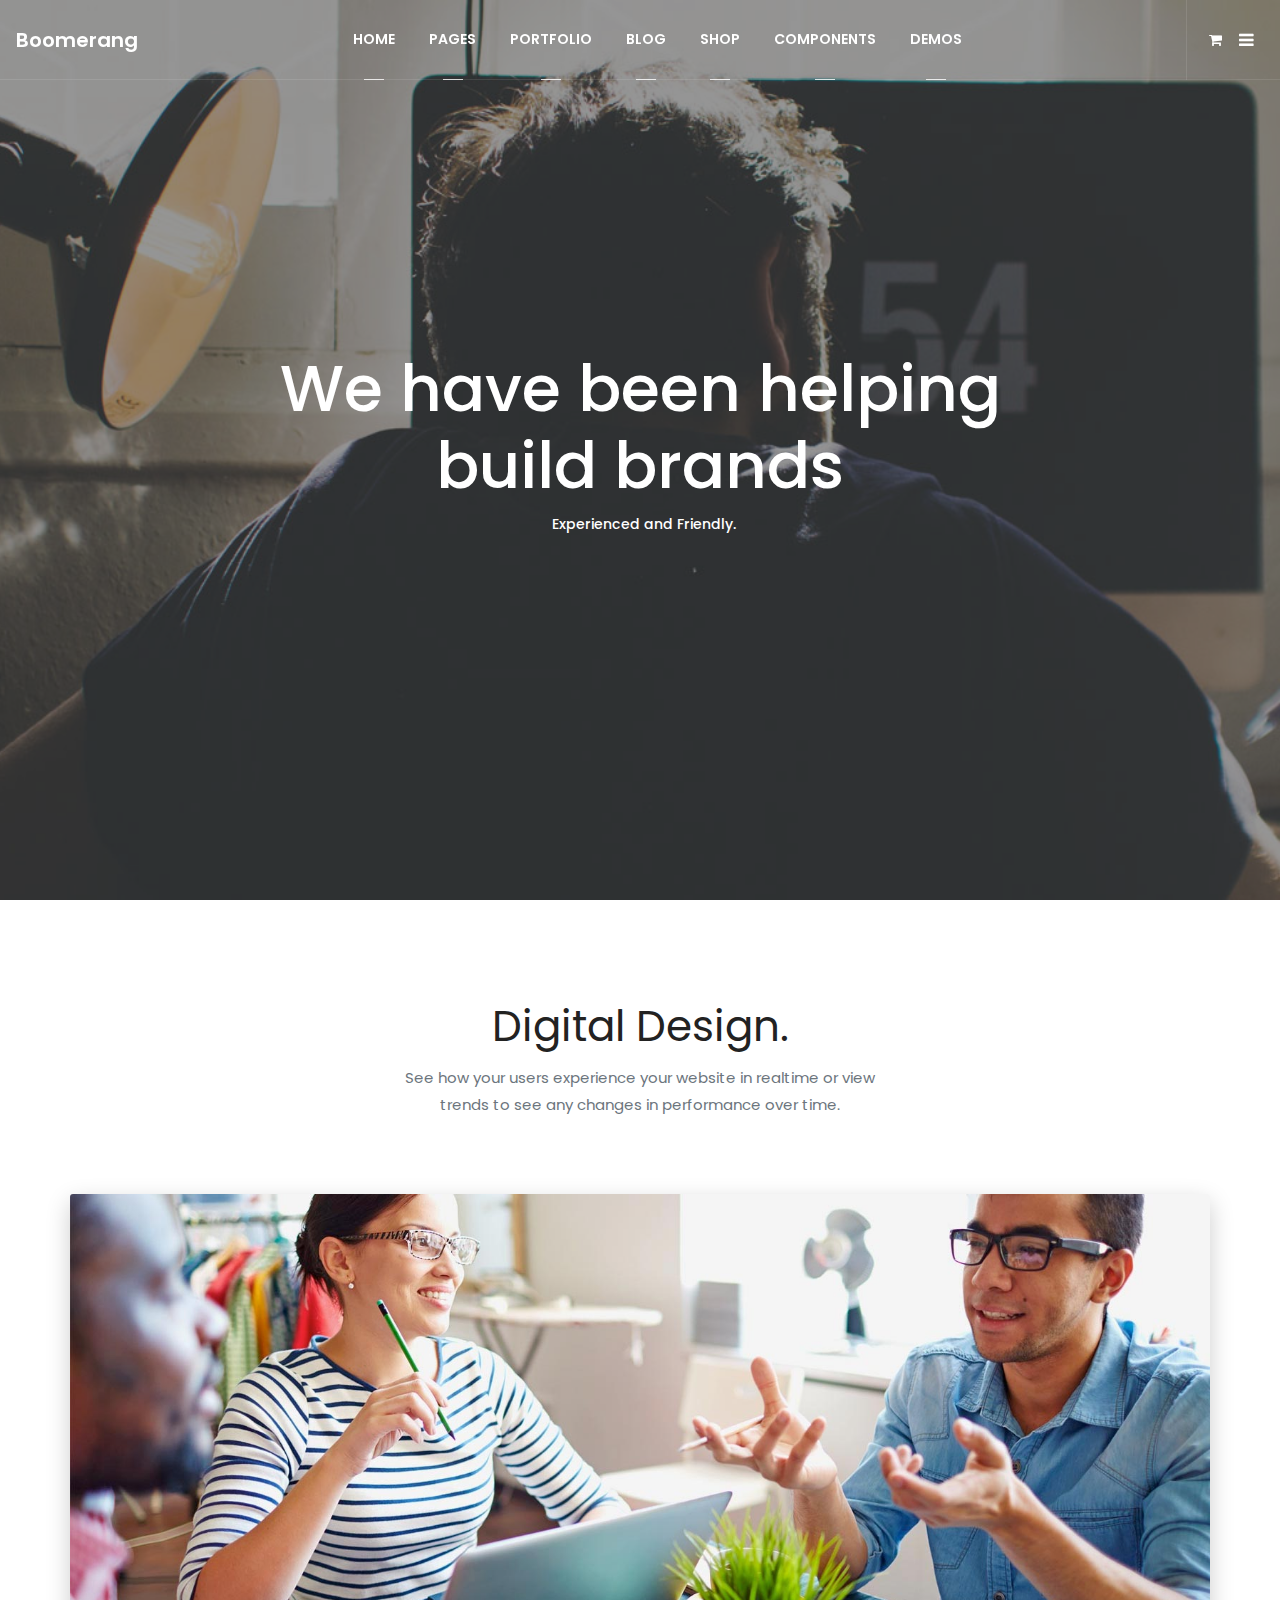
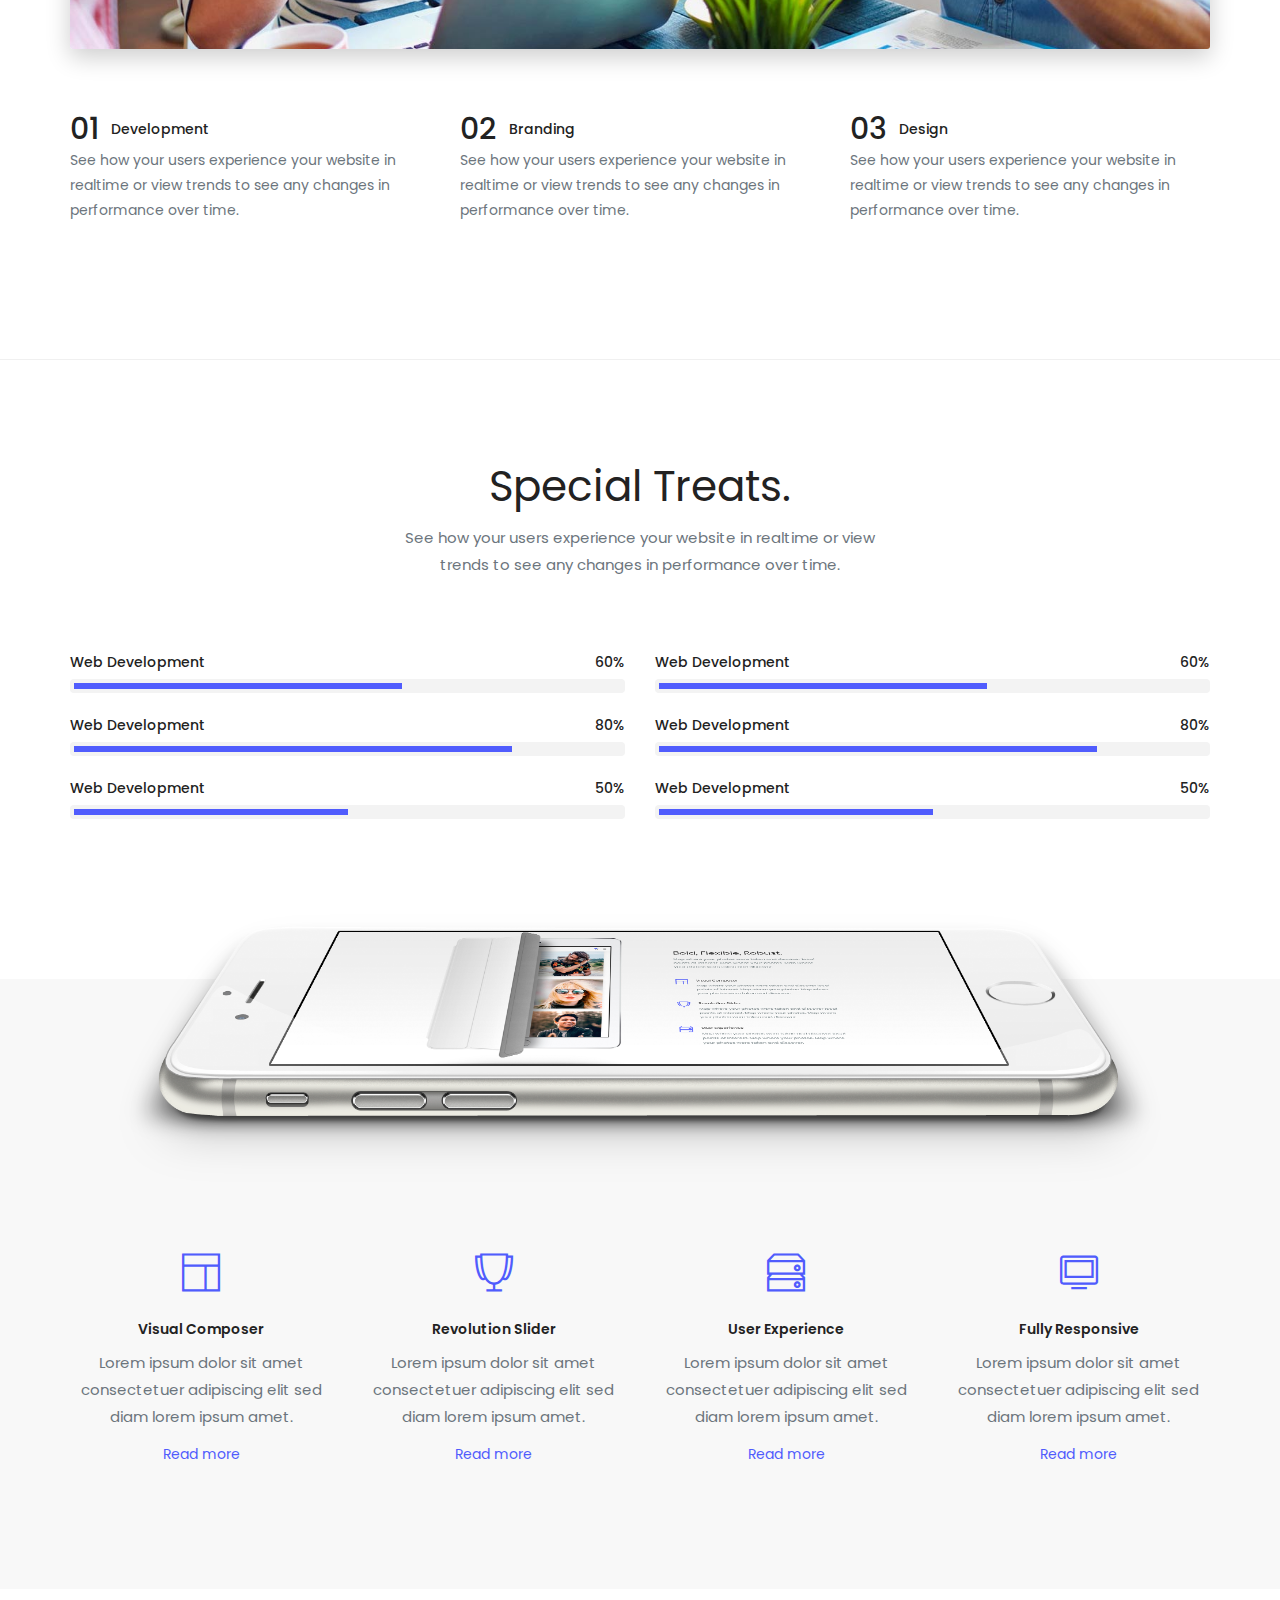
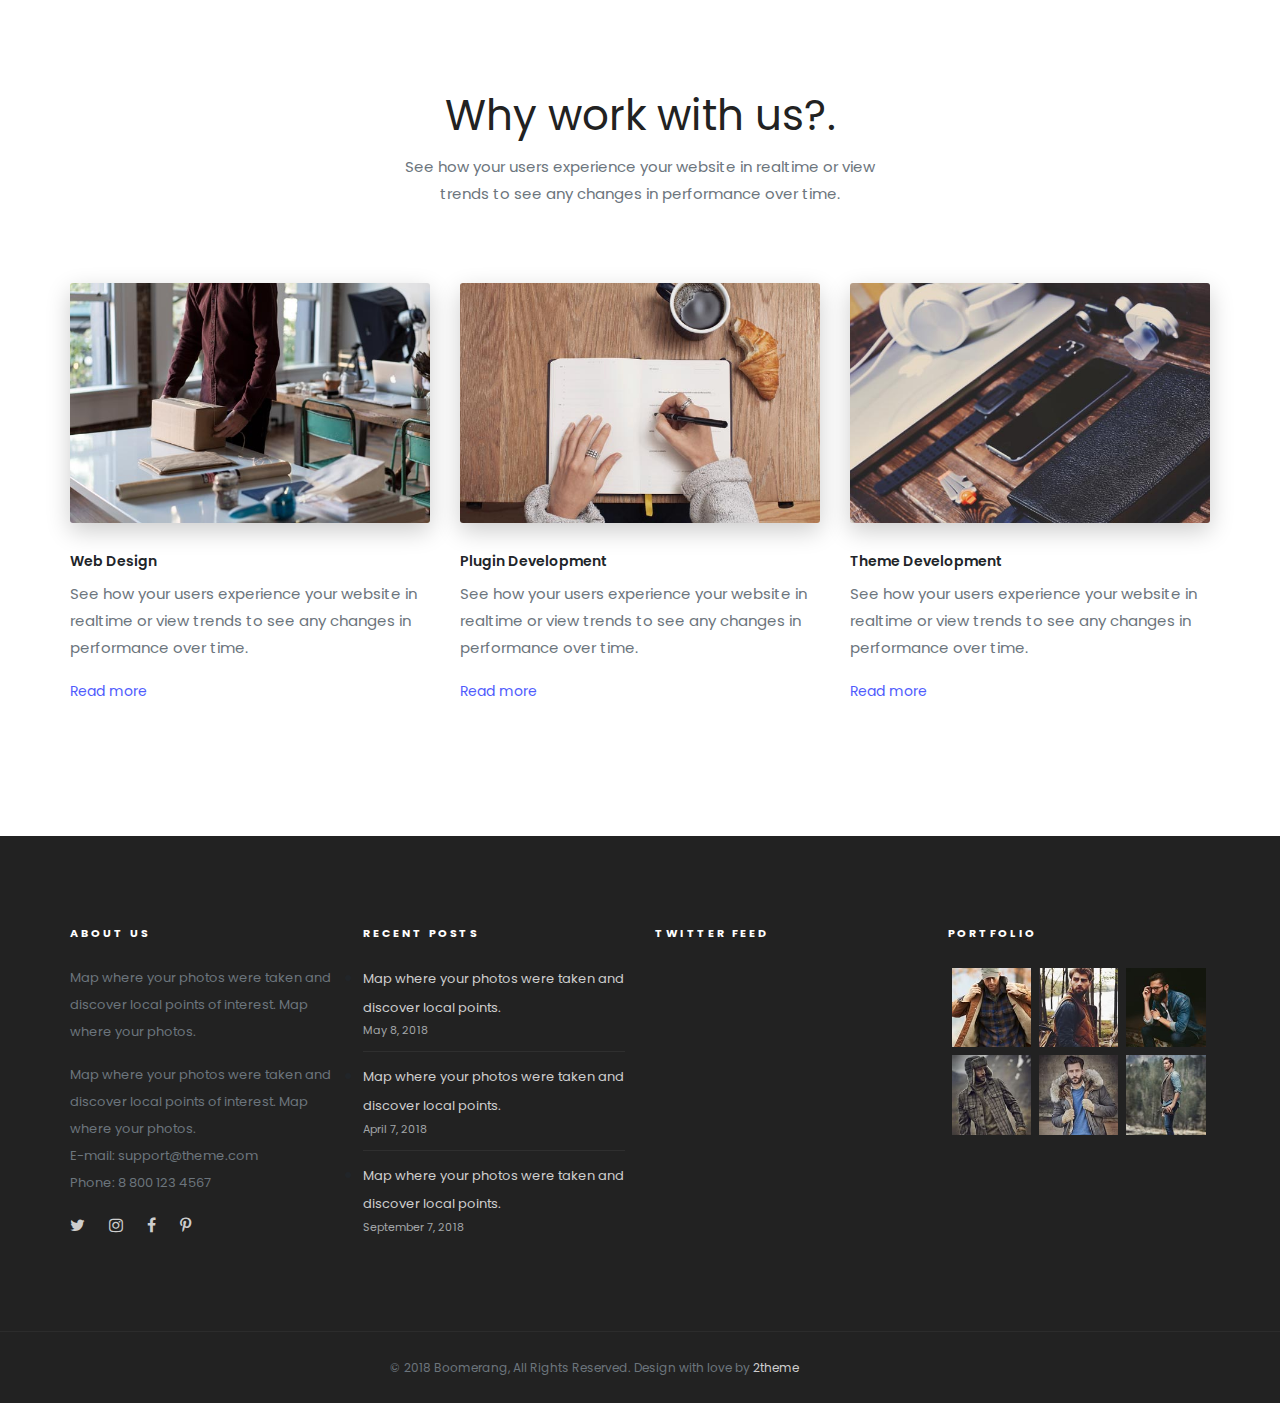
<file: index.html>
<!DOCTYPE html>
    <html lang="en">
        <head>
            <meta charset="utf-8">
            <meta http-equiv="X-UA-Compatible" content="IE=edge">
            <meta name="viewport" content="width=device-width, initial-scale=1">
    		<!-- The above 3 meta tags *must* come first in the head; any other head content must come *after* these tags -->
            <title>Bootstrap simple Template</title>

            <!-- Bootstrap -->
            <link rel="stylesheet" href="lib/css/bootstrap.min.css">
            <link href="https://fonts.googleapis.com/css?family=Poppins:300,400,600,700" rel="stylesheet">
            <link rel="stylesheet" href="font-awesome-4.7.0/css/font-awesome.min.css">
            <link rel="stylesheet" href="themify-icons/themify-icons.css">     
            <link rel="stylesheet" href="custom.css">

            <!-- HTML5 shim and Respond.js for IE8 support of HTML5 elements and media queries -->
            <!-- WARNING: Respond.js doesn't work if you view the page via file:// -->
            <!--[if lt IE 9]>
            <script src="https://oss.maxcdn.com/html5shiv/3.7.3/html5shiv.min.js"></script>
            <script src="https://oss.maxcdn.com/respond/1.4.2/respond.min.js"></script>
            <![endif]-->
        </head>
 	<body>
            <nav class="navbar navbar-light navbar-expand-lg bg-faded data-spy-affix justify-content-center fixed-top opaque-navbar background-transparent">
                
                <a href="#" class="navbar-brand d-flex w-50 mr-auto">Boomerang</a>
                <button class="navbar-toggler" type="button" data-toggle="collapse" data-target="#collapsingNavbar3">
                    <span class="navbar-toggler-icon"></span>
                </button>
                <a class="shop-cart" href="#"><i class="fa fa-shopping-cart"></i></a>
                <div class="navbar-collapse collapse w-100" id="collapsingNavbar3">
                    <ul class="navbar-nav w-100 justify-content-center">
                        <li class="nav-item active">
                            <a class="nav-link" href="#">HOME</a>
                        </li>
                        <li class="nav-item">
                            <a class="nav-link" href="#">PAGES</a>
                        </li>
                        <li class="nav-item">
                            <a class="nav-link" href="#">PORTFOLIO</a>
                        </li>
                        <li class="nav-item">
                            <a class="nav-link" href="#">BLOG</a>
                        </li>
                        <li class="nav-item">
                            <a class="nav-link" href="#">SHOP</a>
                        </li>
                        <li class="nav-item">
                            <a class="nav-link" href="#">COMPONENTS</a>
                        </li>
                        <li class="nav-item"> 
                            <a class="nav-link" href="#">DEMOS</a>
                        </li>
                    </ul>
                
                    <ul class="nav navbar-nav w-100 justify-content-end">
                        <li class="nav-item navbar-item">
                            <a class="nav-link" href="#"><i class="fa fa-shopping-cart"></i></a>
                           
                        </li>
                    </ul>
                 
                     
                  
                    <div id="mySidenav" class="sidenav">
                        <a href="#" class="closebtn">&times;</a>
                        <div class="off-canvas-content">
                            <aside class="widget widget-text">
                                <div class="textwidget">
                                    <p class="text-center"><img src="images/logo-light-2.png" class="weigts-img" alt=""></p>
                                    <p class=" text-muted text-center">See how users experience your website in realtime to see changes.</p>
                                </div>
                            </aside>
                            <aside class="widget widget-recent-works">
                                <ul class="portfolio1">
                                    <li><a href="#"><img src="images/1.jpg" class="works-img" alt=""></a></li>
                                    <li><a href="#"><img src="images/2.jpg" class="works-img" alt=""></a></li>
                                    <li><a href="#"><img src="images/3.jpg" class="works-img" alt=""></a></li>
                                    <li><a href="#"><img src="images/4.jpg" class="works-img" alt=""></a></li>
                                    <li><a href="#"><img src="images/5.jpg" class="works-img" alt=""></a></li>
                                    <li><a href="#"><img src="images/6.jpg" class="works-img" alt=""></a></li>
                                    <li><a href="#"><img src="images/7.jpg" class="works-img" alt=""></a></li>
                                    <li><a href="#"><img src="images/8.jpg" class="works-img" alt=""></a></li>
                                    <li><a href="#"><img src="images/9.jpg" class="works-img" alt=""></a></li>
                                </ul>
                            </aside>
                                <ul class="social-icon icon text-center">
                                    <li><a href="#"><i class="fa fa-twitter"></i></a></li>
                                    <li><a href="#"><i class="fa fa-instagram"></i></a></li>
                                    <li><a href="#"><i class="fa fa-facebook-f"></i></a></li>
                                    <li><a href="#"><i class="fa fa-pinterest-p"></i></a></li>
                                </ul>
                        </div>
                    </div>  
                    <div id="main">
                       <i class="fa fa-bars"></i>
                    </div>
                </div>
            </nav>

            <div class="banner">
                <div class="container">
                    <div class="row">
                        <div class="col-md-12">
                            <div class="heading text-center">
                                <h1 class="banner-heading">We have been helping<br> build brands</h1>
                                <p class="sub-heading">Experienced and Friendly.</p>
                            </div>
                        </div>
                    </div>
                </div>
            </div>  
                    
            <div class="box">
                <div class="container">
                    <div class="row">
                        <div class="col digital-heading text-center">
                            <h1 class="digital-subheading">Digital Design.</h1>
                            <p class="text-muted">See how your users experience your website in realtime or view trends to see any changes in performance over time.</p>
                        </div>
                    </div>
                    <div class="row">
                        <div class="col-md-12">
                            <div class="service-img">
                                <img src="images/services-1.jpg" class="img-shadow" alt="">
                            </div>
                        </div>
                    </div>
                    <div class="row">
                        <div class="col-md-4">
                            <div class="box1">
                                <div class="box1-heading">
                                    <span class="number">01</span>
                                    <span class="sub-heading">Development</span>
                                </div>
                                <div class="box1-content text-muted">
                                    <p>See how your users experience your website in realtime or view trends to
                                    see any changes in performance over time.</p>
                                </div>
                            </div>
                        </div>
                        <div class="col-md-4">
                            <div class="box1">
                                <div class="box1-heading">
                                    <span class="number">02</span>
                                    <span class="sub-heading">Branding</span>
                                </div>
                                <div class="box1-content text-muted">
                                    <p>See how your users experience your website in realtime or view trends to
                                    see any changes in performance over time.</p>
                                </div>
                            </div>
                        </div>
                        <div class="col-md-4">
                            <div class="box1">
                                <div class="box1-heading">
                                    <span class="number">03</span>
                                    <span class="sub-heading">Design</span>
                                </div>
                                <div class="box1-content text-muted">
                                    <p>See how your users experience your website in realtime or view trends to
                                    see any changes in performance over time.</p>
                                </div>
                            </div>
                        </div>
                    </div>
                </div>
            </div>
                    
        
            <div class="box divider-top">
                <div class="container">
                    <div class="progress-bar-space">
                        <div class="row">
                            <div class="col digital-heading text-center">
                                <h1 class="digital-subheading">Special Treats.</h1>
                                <p class="text-muted">See how your users experience your website in realtime or view trends to see any changes in performance over time.</p>
                            </div>
                        </div>
                        <div class="row">
                            <div class="col-md-6">
                                <div class="progress-item">
                                    <div class="progress-heading">
                                        <div class="progress-title">
                                            <h6>Web Development</h6>
                                        </div>
                                        <div class="progress-num progress-title">
                                            <h6>60%</h6>
                                        </div>
                                    </div>
                                    <div class="progress">
                                        <div class="progress-bar progress-bg" style="width: 60%;"></div>
                                    </div>
                                </div>
                                <div class="progress-item">
                                    <div class="progress-heading">
                                        <div class="progress-title">
                                            <h6>Web Development</h6>
                                        </div>
                                        <div class="progress-num progress-title">
                                            <h6>80%</h6>
                                        </div>
                                    </div>
                                    <div class="progress">
                                        <div class="progress-bar progress-bg" style="width: 80%;"></div>
                                    </div>
                                </div>
                                <div class="progress-item">
                                    <div class="progress-heading">
                                        <div class="progress-title">
                                            <h6>Web Development</h6>
                                        </div>
                                        <div class="progress-num progress-title">
                                            <h6>50%</h6>
                                        </div>
                                    </div>
                                    <div class="progress">
                                        <div class="progress-bar progress-bg" style="width: 50%;"></div>
                                    </div>
                                </div>
                            </div>
                    
                            <div class="col-md-6">
                                <div class="progress-item">
                                    <div class="progress-heading">
                                        <div class="progress-title">
                                            <h6>Web Development</h6>
                                        </div>
                                        <div class="progress-num progress-title">
                                            <h6>60%</h6>
                                        </div>
                                    </div>
                                    <div class="progress">
                                        <div class="progress-bar progress-bg" style="width: 60%;"></div>
                                    </div>
                                </div>
                                <div class="progress-item">
                                    <div class="progress-heading">
                                        <div class="progress-title">
                                            <h6>Web Development</h6>
                                        </div>
                                        <div class="progress-num progress-title">
                                            <h6>80%</h6>
                                        </div>
                                    </div>
                                    <div class="progress">
                                        <div class="progress-bar progress-bg" style="width: 80%;"></div>
                                    </div>
                                </div>
                                <div class="progress-item">
                                    <div class="progress-heading">
                                        <div class="progress-title">
                                            <h6>Web Development</h6>
                                        </div>
                                        <div class="progress-num progress-title">
                                            <h6>50%</h6>
                                        </div>
                                    </div>
                                    <div class="progress">
                                        <div class="progress-bar progress-bg" style="width: 50%;"></div>
                                    </div>
                                </div>
                            </div>
                        </div>
                    </div>
                </div>
            </div>
        
            
            <div class="box box-bg">
                <div class="container">
                    <div class="row">
                        <div class="col-md-11 mobile-m">
                            <div class="mobile-spacing"></div>
                                <img src="images/iphone-5.png" class="mobile-img" alt="">
                        </div>
                    </div>
                    <div class="row">
                        <div class="col-md-6 col-lg-3">
                            <div class="icon-box text-center">
                                <div class="icon">
                                    <span class="ti-layout"></span>
                                </div>
                                <div class="icon-title">
                                    <h6>Visual Composer</h6>
                                </div>
                                <div class="icon-content">
                                    <p class="text-muted">Lorem ipsum dolor sit amet consectetuer adipiscing elit sed diam lorem ipsum amet.</p>
                                </div>
                                <div class="icon-link">
                                    <a href="#">Read more</a>
                                </div>
                            </div>
                        </div>
            
                        <div class="col-md-6 col-lg-3">
                        <div class="icon-box text-center">
                            <div class="icon">
                                <span class="ti-cup"></span>
                            </div>
                            <div class="icon-title">
                                <h6>Revolution Slider</h6>
                            </div>
                            <div class="icon-content">
                                <p class="text-muted">Lorem ipsum dolor sit amet consectetuer adipiscing elit sed diam lorem ipsum amet.</p>
                            </div>
                            <div class="icon-link">
                                <a href="#">Read more</a>
                            </div>
                        </div>
                    </div>

                    <div class="col-md-6 col-lg-3">
                        <div class="icon-box text-center">
                            <div class="icon">
                                <span class="ti-harddrives"></span>
                            </div>
                            <div class="icon-title">
                                <h6>User Experience</h6>
                            </div>
                            <div class="icon-content">
                                <p class="text-muted">Lorem ipsum dolor sit amet consectetuer adipiscing elit sed diam lorem ipsum amet.</p>
                            </div>
                            <div class="icon-link">
                                <a href="#">Read more</a>
                            </div>
                        </div>
                    </div>

                    <div class="col-md-6 col-lg-3">
                        <div class="icon-box text-center">
                            <div class="icon">
                                <span class="ti-desktop"></span>
                            </div>
                            <div class="icon-title">
                                <h6>Fully Responsive</h6>
                            </div>
                            <div class="icon-content">
                                <p class="text-muted">Lorem ipsum dolor sit amet consectetuer adipiscing elit sed diam lorem ipsum amet.</p>
                            </div>
                            <div class="icon-link">
                                <a href="#">Read more</a>
                            </div>
                        </div>
                    </div>
                </div>
            </div>
        </div>
            
            
        <div class="box">
            <div class="container">
                <div class="row">
                    <div class="col digital-heading text-center">
                        <h1 class="digital-subheading">Why work with us?.</h1>
                        <p class="text-muted">See how your users experience your website in realtime or view trends to see any changes in performance over time.</p>
                    </div>
                </div> 
                <div class="row">
                    <div class="col-md-4">
                        <div class="work-us">
                            <div class="work-thumbnail">
                                <img src="images/avatar.jpg" class="work-img" alt="">
                            </div>
                            <div class="work-content">
                                <h6>Web Design</h6>
                                <p class="text-muted">See how your users experience your website in realtime or view trends
                                    to see any changes in performance over time.</p>
                                <a class="work-link" href="#">Read more</a>
                            </div>
                        </div>
                    </div>
                    <div class="col-md-4">
                        <div class="work-us">
                            <div class="work-thumbnail">
                                <img src="images/avatar1.jpg" class="work-img" alt="">
                            </div>
                            <div class="work-content">
                                <h6>Plugin Development</h6>
                                <p class="text-muted">See how your users experience your website in realtime or view trends
                                    to see any changes in performance over time.</p>
                                <a class="work-link" href="#">Read more</a>
                            </div>
                        </div>
                    </div>
                    <div class="col-md-4">
                        <div class="work-us">
                            <div class="work-thumbnail">
                                <img src="images/avatar2.jpg" class="work-img" alt="">
                            </div>
                            <div class="work-content">
                                <h6>Theme Development</h6>
                                <p class="text-muted">See how your users experience your website in realtime or view trends
                                    to see any changes in performance over time.</p>
                                <a class="work-link" href="#">Read more</a>
                            </div>
                        </div>
                    </div>
                </div>
            </div>
        </div> 
            
            <footer class="footer">
                <div class="footer-widgets">
                    <div class="container">
                        <div class="row">
                            <div class="col-md-3">
                                <div class="footer-content">
                                    <div class="content-heading">
                                        <h6>About Us</h6>
                                    </div>
                                    <div class="content-text">
                                        <p class="text-muted">Map where your photos were taken and discover local points of interest.
                                            Map where your photos.</p>
                                        <p class="text-muted">Map where your photos were taken and discover local points of interest.
                                            Map where your photos.<br> E-mail: support@theme.com
                                            <br> Phone: 8 800 123 4567</p>
                                        <ul class="social-icon">
                                            <li><a href="#"><i class="fa fa-twitter"></i></a></li>
                                            <li><a href="#"><i class="fa fa-instagram"></i></a></li>
                                            <li><a href="#"><i class="fa fa-facebook-f"></i></a></li>
                                            <li><a href="#"><i class="fa fa-pinterest-p"></i></a></li>
                                        </ul>
                                    </div>
                                </div>
                            </div>
                            <div class="col-md-3">
                                <div class="recent-post footer-content">
                                    <div class="content-heading">
                                        <h6>Recent Posts</h6>
                                    </div>
                                    <ul class="footer-links">
                                        <li>
                                            <a href="#">Map where your photos were taken and discover local points.</a>
                                            <span class="post-date">May 8, 2018</span>
                                        </li>
                                        <li>
                                            <a href="#">Map where your photos were taken and discover local points.</a>
                                            <span class="post-date">April 7, 2018</span>
                                        </li>
                                        <li>
                                            <a href="#">Map where your photos were taken and discover local points.</a>
                                            <span class="post-date">September 7, 2018</span>
                                        </li>
                                    </ul>
                                </div>
                            </div>
                            <div class="col-md-3">
                                <div class="footer-content">
                                    <div class="content-heading">
                                        <h6>Twitter Feed</h6>
                                    </div>
                                </div>
                            </div>
                            <div class="col-md-3">
                                <div class="footer-content">
                                    <div class="content-heading">
                                        <h6>Portfolio</h6>
                                    </div>
                                    <ul class="portfolio">
                                        <li>
                                            <a href="#"><img src="images/img1.jpg" class="portfolio-img"  alt=""></a>
                                        </li>
                                        <li>
                                            <a href="#"><img src="images/img2.jpg" class="portfolio-img" alt=""></a>
                                        </li>
                                        <li>
                                            <a href="#"><img src="images/img3.jpg" class="portfolio-img" alt=""></a>
                                        </li>
                                        <li>
                                            <a href="#"><img src="images/img4.jpg" class="portfolio-img" alt=""></a>
                                        </li>
                                        <li>
                                            <a href="#"><img src="images/img5.jpg" class="portfolio-img" alt=""></a>
                                        </li>
                                        <li>
                                            <a href="#"><img src="images/img6.jpg" class="portfolio-img" alt=""></a>
                                        </li>
                                    </ul>
                                </div>
                            </div>
                        </div>   
                    </div>
                </div>
                <div class="footer-inner-link">
                    <div class="container">
                        <div class="row">
                            <div class="col-md-12">
                                <div class="copyright">
                                    <p class="text-muted">© 2018 Boomerang, All Rights Reserved. Design with love by <a href="#">2theme</a></p>
                                </div>
                            </div>
                        </div>
                    </div>
                </div>
            </footer> 
         
     




         
        
                
      
  
        


    	<!-- jQuery (necessary for Bootstrap's JavaScript plugins) -->
    <script src="https://ajax.googleapis.com/ajax/libs/jquery/1.12.4/jquery.min.js"></script>
    
    
        <script src="lib/js/bootstrap.min.js"></script>

 <script src="custom.js"></script>
    <!-- Include all compiled plugins (below), or include individual files as needed -->
       
  </body>
</html>
</file>
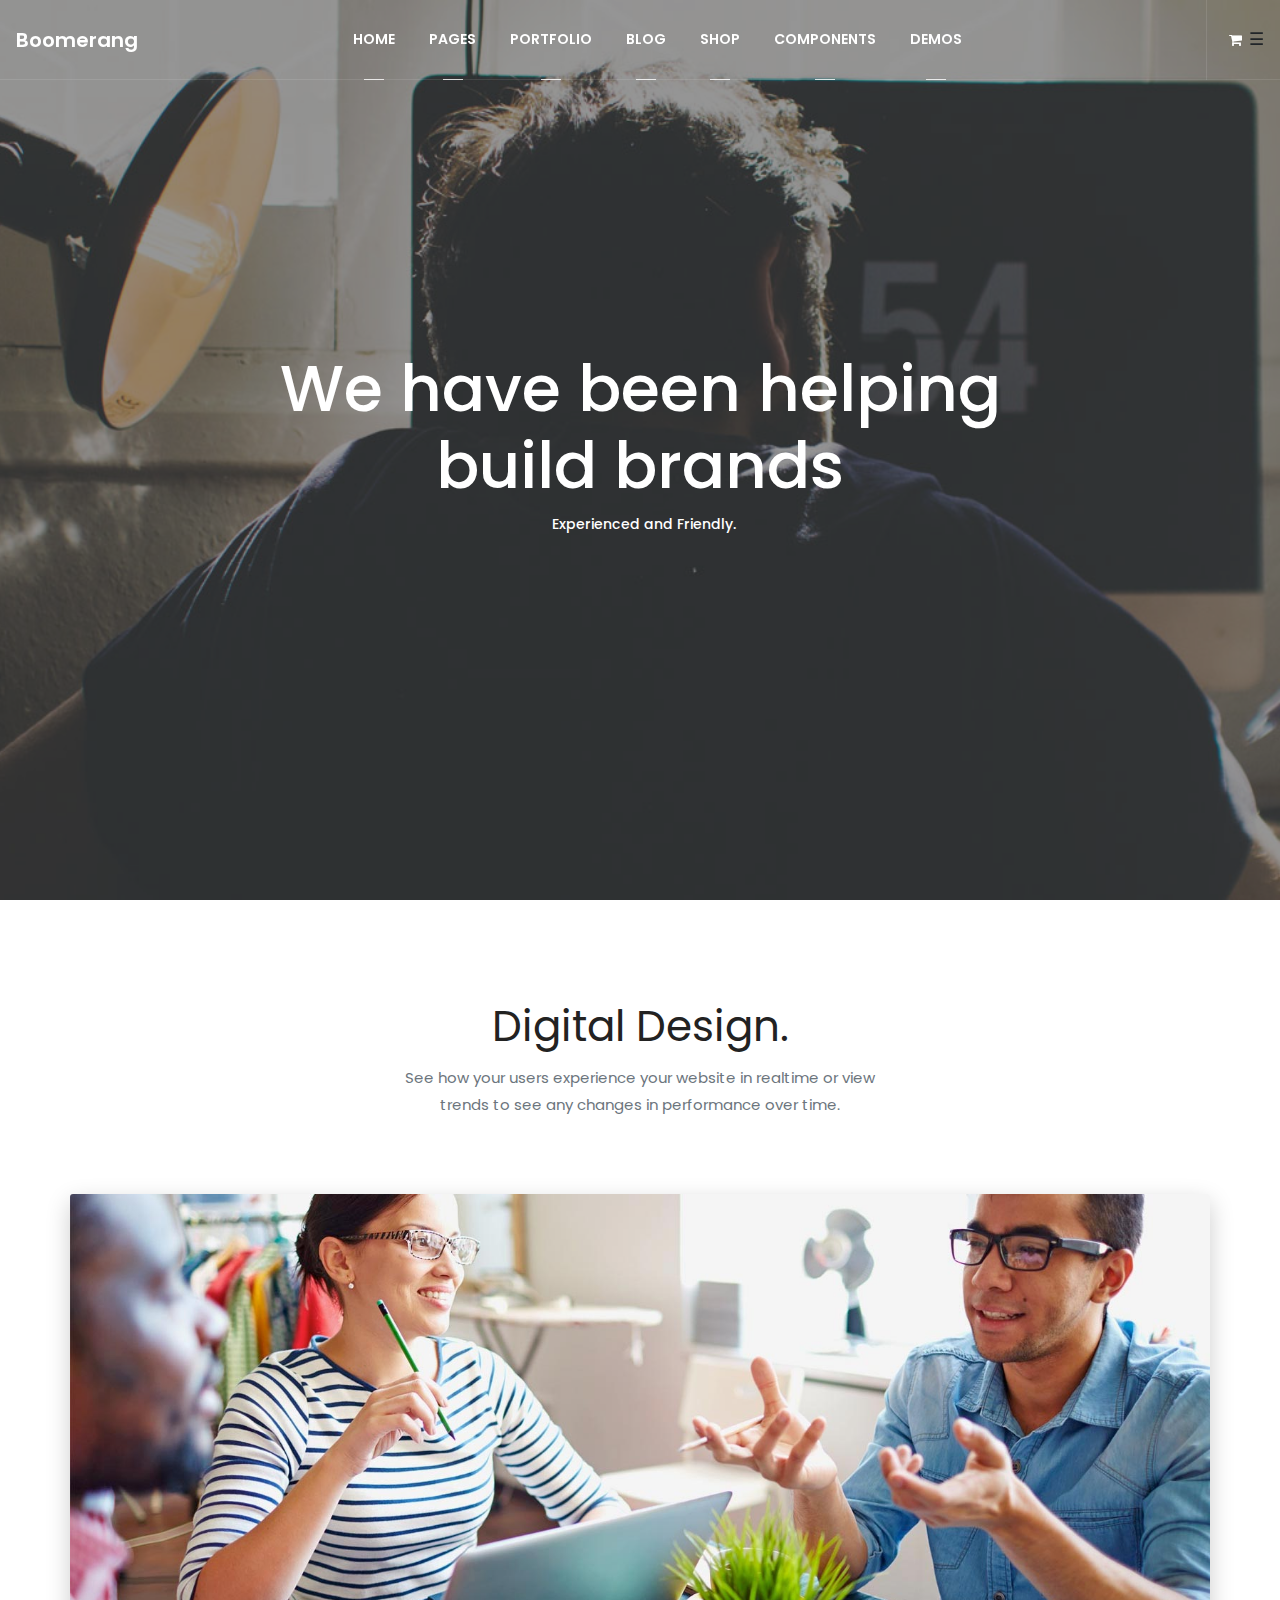
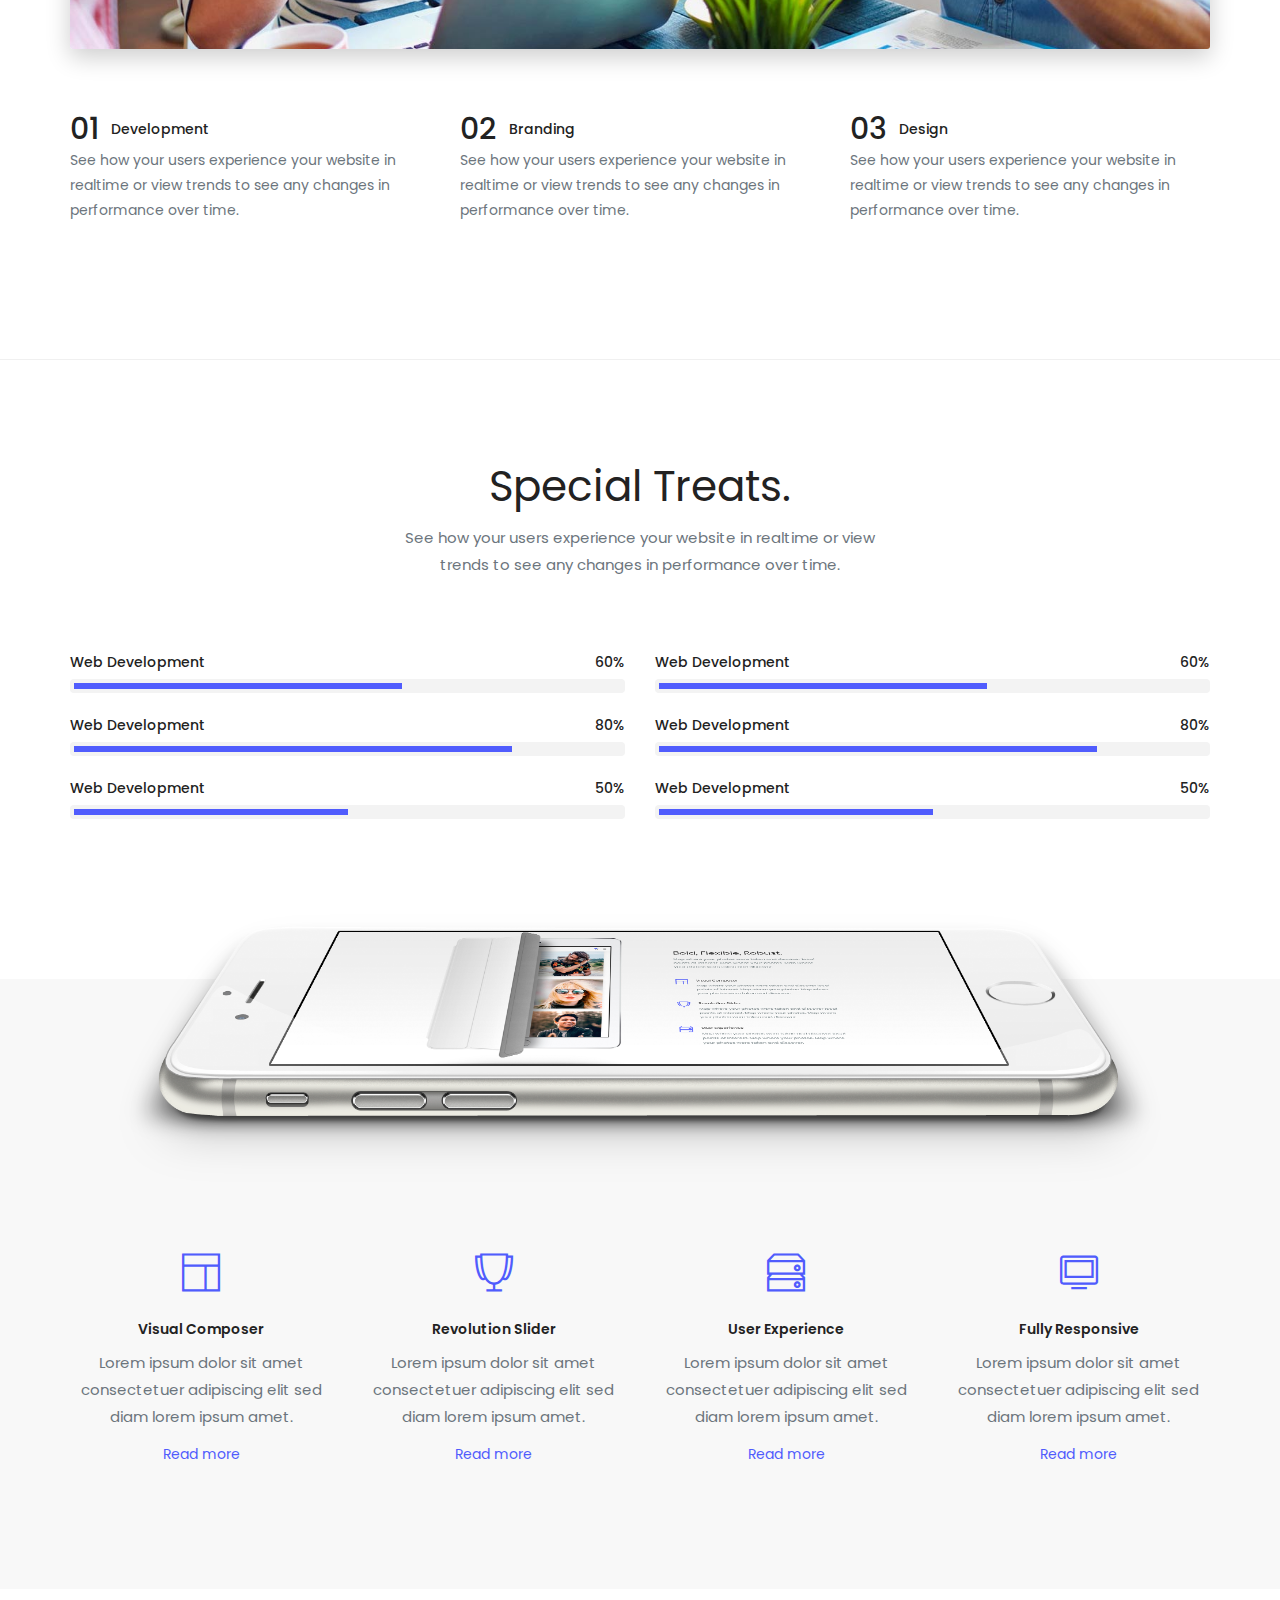
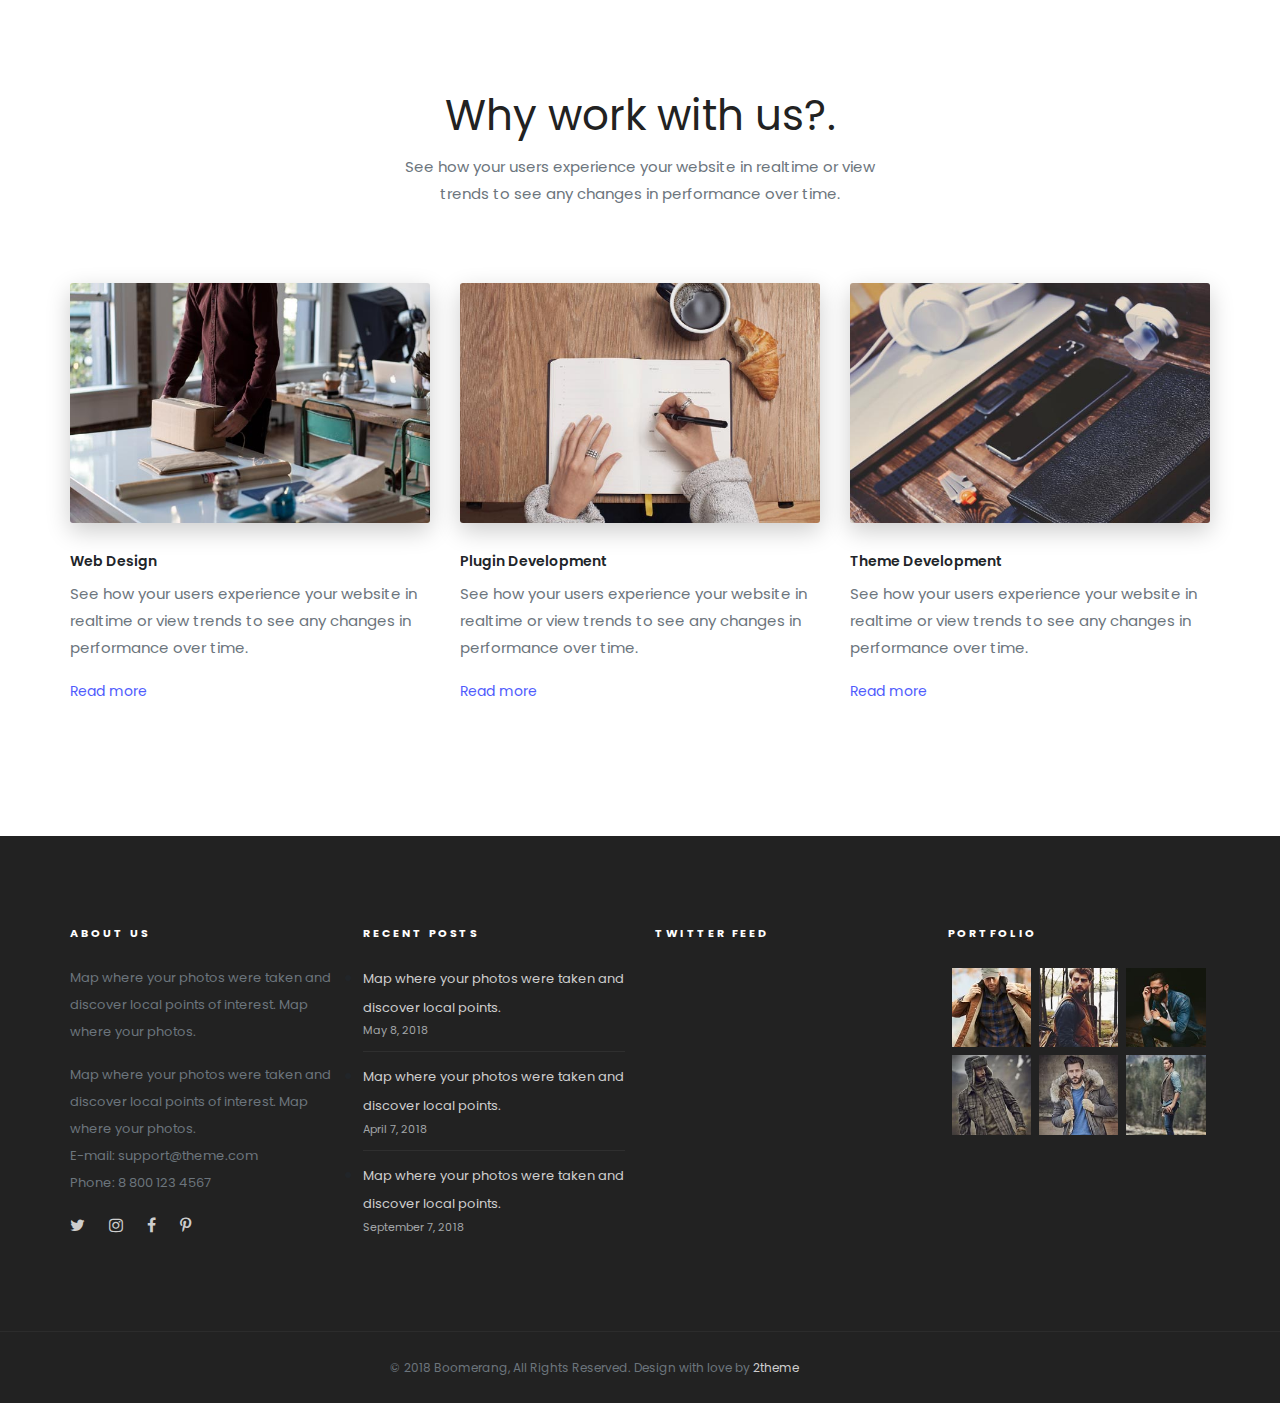
<file: home-page.html>
<!DOCTYPE html>
    <html lang="en">
        <head>
            <meta charset="utf-8">
            <meta http-equiv="X-UA-Compatible" content="IE=edge">
            <meta name="viewport" content="width=device-width, initial-scale=1">
    		<!-- The above 3 meta tags *must* come first in the head; any other head content must come *after* these tags -->
            <title>Bootstrap simple Template</title>

            <!-- Bootstrap -->
            <link rel="stylesheet" href="lib/css/bootstrap.min.css">
            <link href="https://fonts.googleapis.com/css?family=Poppins:300,400,600,700" rel="stylesheet">
            <link rel="stylesheet" href="font-awesome-4.7.0/css/font-awesome.min.css">
            <link rel="stylesheet" href="themify-icons/themify-icons.css">     
            <link rel="stylesheet" href="custom.css">

            <!-- HTML5 shim and Respond.js for IE8 support of HTML5 elements and media queries -->
            <!-- WARNING: Respond.js doesn't work if you view the page via file:// -->
            <!--[if lt IE 9]>
            <script src="https://oss.maxcdn.com/html5shiv/3.7.3/html5shiv.min.js"></script>
            <script src="https://oss.maxcdn.com/respond/1.4.2/respond.min.js"></script>
            <![endif]-->
        </head>
 	<body>
            <nav class="navbar navbar-light navbar-expand-md bg-faded data-spy-affix justify-content-center fixed-top opaque-navbar background-transparent">
            <a href="#" class="navbar-brand d-flex w-50 mr-auto">Boomerang</a>
            <button class="navbar-toggler" type="button" data-toggle="collapse" data-target="#collapsingNavbar3">
                <span class="navbar-toggler-icon"></span>
            </button>
            <div class="navbar-collapse collapse w-100" id="collapsingNavbar3">
                <ul class="navbar-nav w-100 justify-content-center">
                    <li class="nav-item active">
                        <a class="nav-link" href="#">HOME</a>
                    </li>
                    <li class="nav-item">
                        <a class="nav-link" href="#">PAGES</a>
                    </li>
                    <li class="nav-item">
                        <a class="nav-link" href="#">PORTFOLIO</a>
                    </li>
                    <li class="nav-item">
                        <a class="nav-link" href="#">BLOG</a>
                    </li>
                    <li class="nav-item">
                        <a class="nav-link" href="#">SHOP</a>
                    </li>
                    <li class="nav-item">
                        <a class="nav-link" href="#">COMPONENTS</a>
                    </li>
                    <li class="nav-item"> 
                        <a class="nav-link" href="#">DEMOS</a>
                    </li>
                </ul>
                
                
                <ul class="nav navbar-nav w-100 justify-content-end">
                    <li class="nav-item navbar-item">
                        <a class="nav-link" href="#"><i class="fa fa-shopping-cart"></i></a>
                    </li>
                </ul>
                    <div id="mySidenav" class="sidenav">
                        <a href="javascript:void(0)" class="closebtn" onclick="closeNav()">&times;</a>
                      <div class="off-canvas-content">
                        <aside class="widget widget-text">
                        <div class="textwidget">
                            <p class="text-center"><img src="images/logo-light-2.png" class="weigts-img" alt=""></p>
                            <p class="text-center">See how users experience your website in realtime to see changes.</p>
                        </div>
                        </aside>
                        <aside class="widget widget-recent-works">
                            <ul>
                            <li><a href="#"><img src="images/1.jpg" class="works-img" alt=""></a></li>
                            <li><a href="#"><img src="images/2.jpg" class="works-img" alt=""></a></li>
                            <li><a href="#"><img src="images/3.jpg" class="works-img" alt=""></a></li>
                            <li><a href="#"><img src="images/4.jpg" class="works-img" alt=""></a></li>
                            <li><a href="#"><img src="images/5.jpg" class="works-img" alt=""></a></li>
                            <li><a href="#"><img src="images/6.jpg" class="works-img" alt=""></a></li>
                            <li><a href="#"><img src="images/7.jpg" class="works-img" alt=""></a></li>
                            <li><a href="#"><img src="images/8.jpg" class="works-img" alt=""></a></li>
                            <li><a href="#"><img src="images/9.jpg" class="works-img" alt=""></a></li>
                        </ul>
                    </aside>
                        <ul class="social-icons text-center">
                        <li><a href="#"><i class="fa fa-twitter"></i></a></li>
                        <li><a href="#"><i class="fa fa-instagram"></i></a></li>
                        <li><a href="#"><i class="fa fa-facebook-f"></i></a></li>
                        <li><a href="#"><i class="fa fa-pinterest-p"></i></a></li>
                    </ul>
                    </div>
                </div>  
                    
                    <div id="main">
                        <span style="font-size:17px;cursor:pointer" onclick="openNav()">&#9776;</span>
                    </div>
                
                
      
            </div>
        </nav>

        <div class="banner">
            <div class="container">
                <div class="row">
                    <div class="col-md-12">
                        <div class="heading text-center">
                            <h1 class="banner-heading">We have been helping<br> build brands</h1>
                            <p class="sub-heading">Experienced and Friendly.</p>
                        </div>
                    </div>
                </div>
            </div>
        </div>  
                    
        <div class="box">
            <div class="container">
                <div class="row">
                    <div class="col digital-heading text-center">
                        <h1 class="digital-subheading">Digital Design.</h1>
                        <p class="text-muted">See how your users experience your website in realtime or view trends to see any changes in performance over time.</p>
                    </div>
                </div>
                <div class="row">
                    <div class="col-md-12">
                       <div class="service-img">
                            <img src="images/services-1.jpg" class="img-shadow" alt="">
                        </div>
                    </div>
                </div>
                        
                <div class="row">
                    <div class="col-md-4">
                        <div class="box1">
                            <div class="box1-heading">
                                <span class="number">01</span>
                                <span class="sub-heading">Development</span>
                            </div>
                            <div class="box1-content text-muted">
                                <p>See how your users experience your website in realtime or view trends to
                                see any changes in performance over time.</p>
                            </div>
                        </div>
                    </div>
            
                    <div class="col-md-4">
                        <div class="box1">
                            <div class="box1-heading">
                                <span class="number">02</span>
                                <span class="sub-heading">Branding</span>
                            </div>
                            <div class="box1-content text-muted">
                                <p>See how your users experience your website in realtime or view trends to
                                see any changes in performance over time.</p>
                            </div>
                        </div>
                    </div>
            
                    <div class="col-md-4">
                        <div class="box1">
                            <div class="box1-heading">
                                <span class="number">03</span>
                                <span class="sub-heading">Design</span>
                            </div>
                            <div class="box1-content text-muted">
                                <p>See how your users experience your website in realtime or view trends to
                                see any changes in performance over time.</p>
                            </div>
                        </div>
                    </div>
                </div>
            </div>
        </div>
                    
        
        <div class="box divider-top">
            <div class="container">
                <div class="progress-bar-space">
                    <div class="row">
                        <div class="col digital-heading text-center">
                            <h1 class="digital-subheading">Special Treats.</h1>
                            <p class="text-muted">See how your users experience your website in realtime or view trends to see any changes in performance over time.</p>
                        </div>
                    </div>
                    <div class="row">
                        <div class="col-md-6">
                            <div class="progress-item">
                                <div class="progress-heading">
                                    <div class="progress-title">
                                        <h6>Web Development</h6>
                                    </div>
                                    <div class="progress-num progress-title">
                                        <h6>60%</h6>
                                    </div>
                                </div>
                                <div class="progress">
                                    <div class="progress-bar progress-bg" style="width: 60%;"></div>
                                </div>
                            </div>
                            <div class="progress-item">
                                <div class="progress-heading">
                                    <div class="progress-title">
                                        <h6>Web Development</h6>
                                    </div>
                                    <div class="progress-num progress-title">
                                        <h6>80%</h6>
                                    </div>
                                </div>
                                <div class="progress">
                                    <div class="progress-bar progress-bg" style="width: 80%;"></div>
                                </div>
                            </div>
                            <div class="progress-item">
                                <div class="progress-heading">
                                    <div class="progress-title">
                                        <h6>Web Development</h6>
                                    </div>
                                    <div class="progress-num progress-title">
                                        <h6>50%</h6>
                                    </div>
                                </div>
                                <div class="progress">
                                    <div class="progress-bar progress-bg" style="width: 50%;"></div>
                                </div>
                            </div>
                        </div>
                    
                        <div class="col-md-6">
                            <div class="progress-item">
                                <div class="progress-heading">
                                    <div class="progress-title">
                                        <h6>Web Development</h6>
                                    </div>
                                    <div class="progress-num progress-title">
                                        <h6>60%</h6>
                                    </div>
                                </div>
                                <div class="progress">
                                    <div class="progress-bar progress-bg" style="width: 60%;"></div>
                                </div>
                            </div>
                            <div class="progress-item">
                                <div class="progress-heading">
                                    <div class="progress-title">
                                        <h6>Web Development</h6>
                                    </div>
                                    <div class="progress-num progress-title">
                                        <h6>80%</h6>
                                    </div>
                                </div>
                                <div class="progress">
                                    <div class="progress-bar progress-bg" style="width: 80%;"></div>
                                </div>
                            </div>
                            <div class="progress-item">
                                <div class="progress-heading">
                                    <div class="progress-title">
                                        <h6>Web Development</h6>
                                    </div>
                                    <div class="progress-num progress-title">
                                        <h6>50%</h6>
                                    </div>
                                </div>
                                <div class="progress">
                                    <div class="progress-bar progress-bg" style="width: 50%;"></div>
                                </div>
                            </div>
                        </div>
                    </div>
                </div>
            </div>
        </div>
        
            
            
            <div class="box box-bg">
                <div class="container">
                    <div class="row">
                        <div class="col-md-11 mobile-m">
                            <div class="mobile-spacing"></div>
                                <img src="images/iphone-5.png" class="mobile-img" alt="">
                        </div>
                    </div>
                    <div class="row">
                    <div class="col-lg-3">
                        <div class="icon-box text-center">
                            <div class="icon">
                                <span class="ti-layout"></span>
                            </div>
                            <div class="icon-title">
                                <h6>Visual Composer</h6>
                            </div>
                            <div class="icon-content">
                                <p class="text-muted">Lorem ipsum dolor sit amet consectetuer adipiscing elit sed diam lorem ipsum amet.</p>
                            </div>
                            <div class="icon-link">
                                <a href="#">Read more</a>
                            </div>
                        </div>
                    </div>
            
                    <div class="col-lg-3">
                        <div class="icon-box text-center">
                            <div class="icon">
                                <span class="ti-cup"></span>
                            </div>
                            <div class="icon-title">
                                <h6>Revolution Slider</h6>
                            </div>
                            <div class="icon-content">
                                <p class="text-muted">Lorem ipsum dolor sit amet consectetuer adipiscing elit sed diam lorem ipsum amet.</p>
                            </div>
                            <div class="icon-link">
                                <a href="#">Read more</a>
                            </div>
                        </div>
                    </div>

                    <div class="col-lg-3">
                        <div class="icon-box text-center">
                            <div class="icon">
                                <span class="ti-harddrives"></span>
                            </div>
                            <div class="icon-title">
                                <h6>User Experience</h6>
                            </div>
                            <div class="icon-content">
                                <p class="text-muted">Lorem ipsum dolor sit amet consectetuer adipiscing elit sed diam lorem ipsum amet.</p>
                            </div>
                            <div class="icon-link">
                                <a href="#">Read more</a>
                            </div>
                        </div>
                    </div>

                    <div class="col-lg-3">
                        <div class="icon-box text-center">
                            <div class="icon">
                                <span class="ti-desktop"></span>
                            </div>
                            <div class="icon-title">
                                <h6>Fully Responsive</h6>
                            </div>
                            <div class="icon-content">
                                <p class="text-muted">Lorem ipsum dolor sit amet consectetuer adipiscing elit sed diam lorem ipsum amet.</p>
                            </div>
                            <div class="icon-link">
                                <a href="#">Read more</a>
                            </div>
                        </div>
                    </div>
                </div>
            </div>
        </div>
            
            
        <div class="box">
            <div class="container">
                <div class="row">
                    <div class="col digital-heading text-center">
                        <h1 class="digital-subheading">Why work with us?.</h1>
                        <p class="text-muted">See how your users experience your website in realtime or view trends to see any changes in performance over time.</p>
                    </div>
                </div> 
                <div class="row">
                    <div class="col-md-4">
                        <div class="work-us">
                            <div class="work-thumbnail">
                                <img src="images/avatar.jpg" class="work-img" alt="">
                            </div>
                            <div class="work-content">
                                <h6>Web Design</h6>
                                <p class="text-muted">See how your users experience your website in realtime or view trends
                                    to see any changes in performance over time.</p>
                                <a class="work-link" href="#">Read more</a>
                            </div>
                        </div>
                    </div>
                    <div class="col-md-4">
                        <div class="work-us">
                            <div class="work-thumbnail">
                                <img src="images/avatar1.jpg" class="work-img" alt="">
                            </div>
                            <div class="work-content">
                                <h6>Plugin Development</h6>
                                <p class="text-muted">See how your users experience your website in realtime or view trends
                                    to see any changes in performance over time.</p>
                                <a class="work-link" href="#">Read more</a>
                            </div>
                        </div>
                    </div>
                    <div class="col-md-4">
                        <div class="work-us">
                            <div class="work-thumbnail">
                                <img src="images/avatar2.jpg" class="work-img" alt="">
                            </div>
                            <div class="work-content">
                                <h6>Theme Development</h6>
                                <p class="text-muted">See how your users experience your website in realtime or view trends
                                    to see any changes in performance over time.</p>
                                <a class="work-link" href="#">Read more</a>
                            </div>
                        </div>
                    </div>
                </div>
            </div>
        </div> 
            
            <footer class="footer">
                <div class="footer-widgets">
                    <div class="container">
                        <div class="row">
                            <div class="col-md-3">
                                <div class="footer-content">
                                    <div class="content-heading">
                                        <h6>About Us</h6>
                                    </div>
                                    <div class="content-text">
                                        <p class="text-muted">Map where your photos were taken and discover local points of interest.
                                            Map where your photos.</p>
                                        <p class="text-muted">Map where your photos were taken and discover local points of interest.
                                            Map where your photos.<br> E-mail: support@theme.com
                                            <br> Phone: 8 800 123 4567</p>
                                        <ul class="social-icon">
                                            <li><a href="#"><i class="fa fa-twitter"></i></a></li>
                                            <li><a href="#"><i class="fa fa-instagram"></i></a></li>
                                            <li><a href="#"><i class="fa fa-facebook-f"></i></a></li>
                                            <li><a href="#"><i class="fa fa-pinterest-p"></i></a></li>
                                        </ul>
                                    </div>
                                </div>
                            </div>
                            <div class="col-md-3">
                                <div class="recent-post footer-content">
                                    <div class="content-heading">
                                        <h6>Recent Posts</h6>
                                    </div>
                                    <ul class="footer-links">
                                        <li>
                                            <a href="#">Map where your photos were taken and discover local points.</a>
                                            <span class="post-date">May 8, 2018</span>
                                        </li>
                                        <li>
                                            <a href="#">Map where your photos were taken and discover local points.</a>
                                            <span class="post-date">April 7, 2018</span>
                                        </li>
                                        <li>
                                            <a href="#">Map where your photos were taken and discover local points.</a>
                                            <span class="post-date">September 7, 2018</span>
                                        </li>
                                    </ul>
                                </div>
                            </div>
                            <div class="col-md-3">
                                <div class="footer-content">
                                    <div class="content-heading">
                                        <h6>Twitter Feed</h6>
                                    </div>
                                </div>
                            </div>
                            <div class="col-md-3">
                                <div class="footer-content">
                                    <div class="content-heading">
                                        <h6>Portfolio</h6>
                                    </div>
                                    <ul class="portfolio">
                                        <li>
                                            <a href="#"><img src="images/img1.jpg" class="portfolio-img"  alt=""></a>
                                        </li>
                                        <li>
                                            <a href="#"><img src="images/img2.jpg" class="portfolio-img" alt=""></a>
                                        </li>
                                        <li>
                                            <a href="#"><img src="images/img3.jpg" class="portfolio-img" alt=""></a>
                                        </li>
                                        <li>
                                            <a href="#"><img src="images/img4.jpg" class="portfolio-img" alt=""></a>
                                        </li>
                                        <li>
                                            <a href="#"><img src="images/img5.jpg" class="portfolio-img" alt=""></a>
                                        </li>
                                        <li>
                                            <a href="#"><img src="images/img6.jpg" class="portfolio-img" alt=""></a>
                                        </li>
                                    </ul>
                                </div>
                            </div>
                        </div>   
                    </div>
                </div>
                <div class="footer-inner-link">
                    <div class="container">
                        <div class="row">
                            <div class="col-md-12">
                                <div class="copyright">
                                    <p class="text-muted">© 2018 Boomerang, All Rights Reserved. Design with love by <a href="#">2theme</a></p>
                                </div>
                            </div>
                        </div>
                    </div>
                </div>
            </footer> 
          <!--  <div class="off-canvas-sidebar">
                <div class="off-canvas-sidebar-wrapper">
                    <div class="off-canvas-header">
                        <a class="off-canvas-close" href="#">
                            <span class="ti-close"></span>
                        </a>
                    </div>
                    <div class="off-canvas-content">
                        <aside class="widget widget-text">
                        <div class="textwidget">
                            <p class="text-center"><img src="images/logo-light-2.png" alt=""></p>
                            <p class="text-center">See how users experience your website in realtime to see changes.</p>
                        </div>
                        </aside>
                        <aside class="widget widget-recent-works">
                        <ul>
                            <li><a href="#"><img src="images/1.jpg" alt=""></a></li>
                            <li><a href="#"><img src="images/2.jpg" alt=""></a></li>
                            <li><a href="#"><img src="images/3.jpg" alt=""></a></li>
                            <li><a href="#"><img src="images/4.jpg" alt=""></a></li>
                            <li><a href="#"><img src="images/5.jpg" alt=""></a></li>
                            <li><a href="#"><img src="images/6.jpg" alt=""></a></li>
                            <li><a href="#"><img src="images/7.jpg" alt=""></a></li>
                            <li><a href="#"><img src="images/8.jpg" alt=""></a></li>
                            <li><a href="#"><img src="images/9.jpg" alt=""></a></li>
                        </ul>
                    </aside>
                        <ul class="social-icons text-center">
                        <li><a href="#"><i class="fa fa-twitter"></i></a></li>
                        <li><a href="#"><i class="fa fa-instagram"></i></a></li>
                        <li><a href="#"><i class="fa fa-facebook-f"></i></a></li>
                        <li><a href="#"><i class="fa fa-pinterest-p"></i></a></li>
                    </ul>
                    </div>
                </div>
                
            </div>-->
     




         
        
                
      
  
        


    	<!-- jQuery (necessary for Bootstrap's JavaScript plugins) -->
    <script src="https://ajax.googleapis.com/ajax/libs/jquery/1.12.4/jquery.min.js"></script>
    
    
        <script src="lib/js/bootstrap.min.js"></script>

 <script src="custom.js"></script>
    <!-- Include all compiled plugins (below), or include individual files as needed -->
       
  </body>
</html>
</file>
<file: themify-icons/themify-icons.css>
@font-face {
	font-family: 'themify';
	src:url('fonts/themify.eot?-fvbane');
	src:url('fonts/themify.eot?#iefix-fvbane') format('embedded-opentype'),
		url('fonts/themify.woff?-fvbane') format('woff'),
		url('fonts/themify.ttf?-fvbane') format('truetype'),
		url('fonts/themify.svg?-fvbane#themify') format('svg');
	font-weight: normal;
	font-style: normal;
}

[class^="ti-"], [class*=" ti-"] {
	font-family: 'themify';
	speak: none;
	font-style: normal;
	font-weight: normal;
	font-variant: normal;
	text-transform: none;
	line-height: 1;

	/* Better Font Rendering =========== */
	-webkit-font-smoothing: antialiased;
	-moz-osx-font-smoothing: grayscale;
}

.ti-wand:before {
	content: "\e600";
}
.ti-volume:before {
	content: "\e601";
}
.ti-user:before {
	content: "\e602";
}
.ti-unlock:before {
	content: "\e603";
}
.ti-unlink:before {
	content: "\e604";
}
.ti-trash:before {
	content: "\e605";
}
.ti-thought:before {
	content: "\e606";
}
.ti-target:before {
	content: "\e607";
}
.ti-tag:before {
	content: "\e608";
}
.ti-tablet:before {
	content: "\e609";
}
.ti-star:before {
	content: "\e60a";
}
.ti-spray:before {
	content: "\e60b";
}
.ti-signal:before {
	content: "\e60c";
}
.ti-shopping-cart:before {
	content: "\e60d";
}
.ti-shopping-cart-full:before {
	content: "\e60e";
}
.ti-settings:before {
	content: "\e60f";
}
.ti-search:before {
	content: "\e610";
}
.ti-zoom-in:before {
	content: "\e611";
}
.ti-zoom-out:before {
	content: "\e612";
}
.ti-cut:before {
	content: "\e613";
}
.ti-ruler:before {
	content: "\e614";
}
.ti-ruler-pencil:before {
	content: "\e615";
}
.ti-ruler-alt:before {
	content: "\e616";
}
.ti-bookmark:before {
	content: "\e617";
}
.ti-bookmark-alt:before {
	content: "\e618";
}
.ti-reload:before {
	content: "\e619";
}
.ti-plus:before {
	content: "\e61a";
}
.ti-pin:before {
	content: "\e61b";
}
.ti-pencil:before {
	content: "\e61c";
}
.ti-pencil-alt:before {
	content: "\e61d";
}
.ti-paint-roller:before {
	content: "\e61e";
}
.ti-paint-bucket:before {
	content: "\e61f";
}
.ti-na:before {
	content: "\e620";
}
.ti-mobile:before {
	content: "\e621";
}
.ti-minus:before {
	content: "\e622";
}
.ti-medall:before {
	content: "\e623";
}
.ti-medall-alt:before {
	content: "\e624";
}
.ti-marker:before {
	content: "\e625";
}
.ti-marker-alt:before {
	content: "\e626";
}
.ti-arrow-up:before {
	content: "\e627";
}
.ti-arrow-right:before {
	content: "\e628";
}
.ti-arrow-left:before {
	content: "\e629";
}
.ti-arrow-down:before {
	content: "\e62a";
}
.ti-lock:before {
	content: "\e62b";
}
.ti-location-arrow:before {
	content: "\e62c";
}
.ti-link:before {
	content: "\e62d";
}
.ti-layout:before {
	content: "\e62e";
}
.ti-layers:before {
	content: "\e62f";
}
.ti-layers-alt:before {
	content: "\e630";
}
.ti-key:before {
	content: "\e631";
}
.ti-import:before {
	content: "\e632";
}
.ti-image:before {
	content: "\e633";
}
.ti-heart:before {
	content: "\e634";
}
.ti-heart-broken:before {
	content: "\e635";
}
.ti-hand-stop:before {
	content: "\e636";
}
.ti-hand-open:before {
	content: "\e637";
}
.ti-hand-drag:before {
	content: "\e638";
}
.ti-folder:before {
	content: "\e639";
}
.ti-flag:before {
	content: "\e63a";
}
.ti-flag-alt:before {
	content: "\e63b";
}
.ti-flag-alt-2:before {
	content: "\e63c";
}
.ti-eye:before {
	content: "\e63d";
}
.ti-export:before {
	content: "\e63e";
}
.ti-exchange-vertical:before {
	content: "\e63f";
}
.ti-desktop:before {
	content: "\e640";
}
.ti-cup:before {
	content: "\e641";
}
.ti-crown:before {
	content: "\e642";
}
.ti-comments:before {
	content: "\e643";
}
.ti-comment:before {
	content: "\e644";
}
.ti-comment-alt:before {
	content: "\e645";
}
.ti-close:before {
	content: "\e646";
}
.ti-clip:before {
	content: "\e647";
}
.ti-angle-up:before {
	content: "\e648";
}
.ti-angle-right:before {
	content: "\e649";
}
.ti-angle-left:before {
	content: "\e64a";
}
.ti-angle-down:before {
	content: "\e64b";
}
.ti-check:before {
	content: "\e64c";
}
.ti-check-box:before {
	content: "\e64d";
}
.ti-camera:before {
	content: "\e64e";
}
.ti-announcement:before {
	content: "\e64f";
}
.ti-brush:before {
	content: "\e650";
}
.ti-briefcase:before {
	content: "\e651";
}
.ti-bolt:before {
	content: "\e652";
}
.ti-bolt-alt:before {
	content: "\e653";
}
.ti-blackboard:before {
	content: "\e654";
}
.ti-bag:before {
	content: "\e655";
}
.ti-move:before {
	content: "\e656";
}
.ti-arrows-vertical:before {
	content: "\e657";
}
.ti-arrows-horizontal:before {
	content: "\e658";
}
.ti-fullscreen:before {
	content: "\e659";
}
.ti-arrow-top-right:before {
	content: "\e65a";
}
.ti-arrow-top-left:before {
	content: "\e65b";
}
.ti-arrow-circle-up:before {
	content: "\e65c";
}
.ti-arrow-circle-right:before {
	content: "\e65d";
}
.ti-arrow-circle-left:before {
	content: "\e65e";
}
.ti-arrow-circle-down:before {
	content: "\e65f";
}
.ti-angle-double-up:before {
	content: "\e660";
}
.ti-angle-double-right:before {
	content: "\e661";
}
.ti-angle-double-left:before {
	content: "\e662";
}
.ti-angle-double-down:before {
	content: "\e663";
}
.ti-zip:before {
	content: "\e664";
}
.ti-world:before {
	content: "\e665";
}
.ti-wheelchair:before {
	content: "\e666";
}
.ti-view-list:before {
	content: "\e667";
}
.ti-view-list-alt:before {
	content: "\e668";
}
.ti-view-grid:before {
	content: "\e669";
}
.ti-uppercase:before {
	content: "\e66a";
}
.ti-upload:before {
	content: "\e66b";
}
.ti-underline:before {
	content: "\e66c";
}
.ti-truck:before {
	content: "\e66d";
}
.ti-timer:before {
	content: "\e66e";
}
.ti-ticket:before {
	content: "\e66f";
}
.ti-thumb-up:before {
	content: "\e670";
}
.ti-thumb-down:before {
	content: "\e671";
}
.ti-text:before {
	content: "\e672";
}
.ti-stats-up:before {
	content: "\e673";
}
.ti-stats-down:before {
	content: "\e674";
}
.ti-split-v:before {
	content: "\e675";
}
.ti-split-h:before {
	content: "\e676";
}
.ti-smallcap:before {
	content: "\e677";
}
.ti-shine:before {
	content: "\e678";
}
.ti-shift-right:before {
	content: "\e679";
}
.ti-shift-left:before {
	content: "\e67a";
}
.ti-shield:before {
	content: "\e67b";
}
.ti-notepad:before {
	content: "\e67c";
}
.ti-server:before {
	content: "\e67d";
}
.ti-quote-right:before {
	content: "\e67e";
}
.ti-quote-left:before {
	content: "\e67f";
}
.ti-pulse:before {
	content: "\e680";
}
.ti-printer:before {
	content: "\e681";
}
.ti-power-off:before {
	content: "\e682";
}
.ti-plug:before {
	content: "\e683";
}
.ti-pie-chart:before {
	content: "\e684";
}
.ti-paragraph:before {
	content: "\e685";
}
.ti-panel:before {
	content: "\e686";
}
.ti-package:before {
	content: "\e687";
}
.ti-music:before {
	content: "\e688";
}
.ti-music-alt:before {
	content: "\e689";
}
.ti-mouse:before {
	content: "\e68a";
}
.ti-mouse-alt:before {
	content: "\e68b";
}
.ti-money:before {
	content: "\e68c";
}
.ti-microphone:before {
	content: "\e68d";
}
.ti-menu:before {
	content: "\e68e";
}
.ti-menu-alt:before {
	content: "\e68f";
}
.ti-map:before {
	content: "\e690";
}
.ti-map-alt:before {
	content: "\e691";
}
.ti-loop:before {
	content: "\e692";
}
.ti-location-pin:before {
	content: "\e693";
}
.ti-list:before {
	content: "\e694";
}
.ti-light-bulb:before {
	content: "\e695";
}
.ti-Italic:before {
	content: "\e696";
}
.ti-info:before {
	content: "\e697";
}
.ti-infinite:before {
	content: "\e698";
}
.ti-id-badge:before {
	content: "\e699";
}
.ti-hummer:before {
	content: "\e69a";
}
.ti-home:before {
	content: "\e69b";
}
.ti-help:before {
	content: "\e69c";
}
.ti-headphone:before {
	content: "\e69d";
}
.ti-harddrives:before {
	content: "\e69e";
}
.ti-harddrive:before {
	content: "\e69f";
}
.ti-gift:before {
	content: "\e6a0";
}
.ti-game:before {
	content: "\e6a1";
}
.ti-filter:before {
	content: "\e6a2";
}
.ti-files:before {
	content: "\e6a3";
}
.ti-file:before {
	content: "\e6a4";
}
.ti-eraser:before {
	content: "\e6a5";
}
.ti-envelope:before {
	content: "\e6a6";
}
.ti-download:before {
	content: "\e6a7";
}
.ti-direction:before {
	content: "\e6a8";
}
.ti-direction-alt:before {
	content: "\e6a9";
}
.ti-dashboard:before {
	content: "\e6aa";
}
.ti-control-stop:before {
	content: "\e6ab";
}
.ti-control-shuffle:before {
	content: "\e6ac";
}
.ti-control-play:before {
	content: "\e6ad";
}
.ti-control-pause:before {
	content: "\e6ae";
}
.ti-control-forward:before {
	content: "\e6af";
}
.ti-control-backward:before {
	content: "\e6b0";
}
.ti-cloud:before {
	content: "\e6b1";
}
.ti-cloud-up:before {
	content: "\e6b2";
}
.ti-cloud-down:before {
	content: "\e6b3";
}
.ti-clipboard:before {
	content: "\e6b4";
}
.ti-car:before {
	content: "\e6b5";
}
.ti-calendar:before {
	content: "\e6b6";
}
.ti-book:before {
	content: "\e6b7";
}
.ti-bell:before {
	content: "\e6b8";
}
.ti-basketball:before {
	content: "\e6b9";
}
.ti-bar-chart:before {
	content: "\e6ba";
}
.ti-bar-chart-alt:before {
	content: "\e6bb";
}
.ti-back-right:before {
	content: "\e6bc";
}
.ti-back-left:before {
	content: "\e6bd";
}
.ti-arrows-corner:before {
	content: "\e6be";
}
.ti-archive:before {
	content: "\e6bf";
}
.ti-anchor:before {
	content: "\e6c0";
}
.ti-align-right:before {
	content: "\e6c1";
}
.ti-align-left:before {
	content: "\e6c2";
}
.ti-align-justify:before {
	content: "\e6c3";
}
.ti-align-center:before {
	content: "\e6c4";
}
.ti-alert:before {
	content: "\e6c5";
}
.ti-alarm-clock:before {
	content: "\e6c6";
}
.ti-agenda:before {
	content: "\e6c7";
}
.ti-write:before {
	content: "\e6c8";
}
.ti-window:before {
	content: "\e6c9";
}
.ti-widgetized:before {
	content: "\e6ca";
}
.ti-widget:before {
	content: "\e6cb";
}
.ti-widget-alt:before {
	content: "\e6cc";
}
.ti-wallet:before {
	content: "\e6cd";
}
.ti-video-clapper:before {
	content: "\e6ce";
}
.ti-video-camera:before {
	content: "\e6cf";
}
.ti-vector:before {
	content: "\e6d0";
}
.ti-themify-logo:before {
	content: "\e6d1";
}
.ti-themify-favicon:before {
	content: "\e6d2";
}
.ti-themify-favicon-alt:before {
	content: "\e6d3";
}
.ti-support:before {
	content: "\e6d4";
}
.ti-stamp:before {
	content: "\e6d5";
}
.ti-split-v-alt:before {
	content: "\e6d6";
}
.ti-slice:before {
	content: "\e6d7";
}
.ti-shortcode:before {
	content: "\e6d8";
}
.ti-shift-right-alt:before {
	content: "\e6d9";
}
.ti-shift-left-alt:before {
	content: "\e6da";
}
.ti-ruler-alt-2:before {
	content: "\e6db";
}
.ti-receipt:before {
	content: "\e6dc";
}
.ti-pin2:before {
	content: "\e6dd";
}
.ti-pin-alt:before {
	content: "\e6de";
}
.ti-pencil-alt2:before {
	content: "\e6df";
}
.ti-palette:before {
	content: "\e6e0";
}
.ti-more:before {
	content: "\e6e1";
}
.ti-more-alt:before {
	content: "\e6e2";
}
.ti-microphone-alt:before {
	content: "\e6e3";
}
.ti-magnet:before {
	content: "\e6e4";
}
.ti-line-double:before {
	content: "\e6e5";
}
.ti-line-dotted:before {
	content: "\e6e6";
}
.ti-line-dashed:before {
	content: "\e6e7";
}
.ti-layout-width-full:before {
	content: "\e6e8";
}
.ti-layout-width-default:before {
	content: "\e6e9";
}
.ti-layout-width-default-alt:before {
	content: "\e6ea";
}
.ti-layout-tab:before {
	content: "\e6eb";
}
.ti-layout-tab-window:before {
	content: "\e6ec";
}
.ti-layout-tab-v:before {
	content: "\e6ed";
}
.ti-layout-tab-min:before {
	content: "\e6ee";
}
.ti-layout-slider:before {
	content: "\e6ef";
}
.ti-layout-slider-alt:before {
	content: "\e6f0";
}
.ti-layout-sidebar-right:before {
	content: "\e6f1";
}
.ti-layout-sidebar-none:before {
	content: "\e6f2";
}
.ti-layout-sidebar-left:before {
	content: "\e6f3";
}
.ti-layout-placeholder:before {
	content: "\e6f4";
}
.ti-layout-menu:before {
	content: "\e6f5";
}
.ti-layout-menu-v:before {
	content: "\e6f6";
}
.ti-layout-menu-separated:before {
	content: "\e6f7";
}
.ti-layout-menu-full:before {
	content: "\e6f8";
}
.ti-layout-media-right-alt:before {
	content: "\e6f9";
}
.ti-layout-media-right:before {
	content: "\e6fa";
}
.ti-layout-media-overlay:before {
	content: "\e6fb";
}
.ti-layout-media-overlay-alt:before {
	content: "\e6fc";
}
.ti-layout-media-overlay-alt-2:before {
	content: "\e6fd";
}
.ti-layout-media-left-alt:before {
	content: "\e6fe";
}
.ti-layout-media-left:before {
	content: "\e6ff";
}
.ti-layout-media-center-alt:before {
	content: "\e700";
}
.ti-layout-media-center:before {
	content: "\e701";
}
.ti-layout-list-thumb:before {
	content: "\e702";
}
.ti-layout-list-thumb-alt:before {
	content: "\e703";
}
.ti-layout-list-post:before {
	content: "\e704";
}
.ti-layout-list-large-image:before {
	content: "\e705";
}
.ti-layout-line-solid:before {
	content: "\e706";
}
.ti-layout-grid4:before {
	content: "\e707";
}
.ti-layout-grid3:before {
	content: "\e708";
}
.ti-layout-grid2:before {
	content: "\e709";
}
.ti-layout-grid2-thumb:before {
	content: "\e70a";
}
.ti-layout-cta-right:before {
	content: "\e70b";
}
.ti-layout-cta-left:before {
	content: "\e70c";
}
.ti-layout-cta-center:before {
	content: "\e70d";
}
.ti-layout-cta-btn-right:before {
	content: "\e70e";
}
.ti-layout-cta-btn-left:before {
	content: "\e70f";
}
.ti-layout-column4:before {
	content: "\e710";
}
.ti-layout-column3:before {
	content: "\e711";
}
.ti-layout-column2:before {
	content: "\e712";
}
.ti-layout-accordion-separated:before {
	content: "\e713";
}
.ti-layout-accordion-merged:before {
	content: "\e714";
}
.ti-layout-accordion-list:before {
	content: "\e715";
}
.ti-ink-pen:before {
	content: "\e716";
}
.ti-info-alt:before {
	content: "\e717";
}
.ti-help-alt:before {
	content: "\e718";
}
.ti-headphone-alt:before {
	content: "\e719";
}
.ti-hand-point-up:before {
	content: "\e71a";
}
.ti-hand-point-right:before {
	content: "\e71b";
}
.ti-hand-point-left:before {
	content: "\e71c";
}
.ti-hand-point-down:before {
	content: "\e71d";
}
.ti-gallery:before {
	content: "\e71e";
}
.ti-face-smile:before {
	content: "\e71f";
}
.ti-face-sad:before {
	content: "\e720";
}
.ti-credit-card:before {
	content: "\e721";
}
.ti-control-skip-forward:before {
	content: "\e722";
}
.ti-control-skip-backward:before {
	content: "\e723";
}
.ti-control-record:before {
	content: "\e724";
}
.ti-control-eject:before {
	content: "\e725";
}
.ti-comments-smiley:before {
	content: "\e726";
}
.ti-brush-alt:before {
	content: "\e727";
}
.ti-youtube:before {
	content: "\e728";
}
.ti-vimeo:before {
	content: "\e729";
}
.ti-twitter:before {
	content: "\e72a";
}
.ti-time:before {
	content: "\e72b";
}
.ti-tumblr:before {
	content: "\e72c";
}
.ti-skype:before {
	content: "\e72d";
}
.ti-share:before {
	content: "\e72e";
}
.ti-share-alt:before {
	content: "\e72f";
}
.ti-rocket:before {
	content: "\e730";
}
.ti-pinterest:before {
	content: "\e731";
}
.ti-new-window:before {
	content: "\e732";
}
.ti-microsoft:before {
	content: "\e733";
}
.ti-list-ol:before {
	content: "\e734";
}
.ti-linkedin:before {
	content: "\e735";
}
.ti-layout-sidebar-2:before {
	content: "\e736";
}
.ti-layout-grid4-alt:before {
	content: "\e737";
}
.ti-layout-grid3-alt:before {
	content: "\e738";
}
.ti-layout-grid2-alt:before {
	content: "\e739";
}
.ti-layout-column4-alt:before {
	content: "\e73a";
}
.ti-layout-column3-alt:before {
	content: "\e73b";
}
.ti-layout-column2-alt:before {
	content: "\e73c";
}
.ti-instagram:before {
	content: "\e73d";
}
.ti-google:before {
	content: "\e73e";
}
.ti-github:before {
	content: "\e73f";
}
.ti-flickr:before {
	content: "\e740";
}
.ti-facebook:before {
	content: "\e741";
}
.ti-dropbox:before {
	content: "\e742";
}
.ti-dribbble:before {
	content: "\e743";
}
.ti-apple:before {
	content: "\e744";
}
.ti-android:before {
	content: "\e745";
}
.ti-save:before {
	content: "\e746";
}
.ti-save-alt:before {
	content: "\e747";
}
.ti-yahoo:before {
	content: "\e748";
}
.ti-wordpress:before {
	content: "\e749";
}
.ti-vimeo-alt:before {
	content: "\e74a";
}
.ti-twitter-alt:before {
	content: "\e74b";
}
.ti-tumblr-alt:before {
	content: "\e74c";
}
.ti-trello:before {
	content: "\e74d";
}
.ti-stack-overflow:before {
	content: "\e74e";
}
.ti-soundcloud:before {
	content: "\e74f";
}
.ti-sharethis:before {
	content: "\e750";
}
.ti-sharethis-alt:before {
	content: "\e751";
}
.ti-reddit:before {
	content: "\e752";
}
.ti-pinterest-alt:before {
	content: "\e753";
}
.ti-microsoft-alt:before {
	content: "\e754";
}
.ti-linux:before {
	content: "\e755";
}
.ti-jsfiddle:before {
	content: "\e756";
}
.ti-joomla:before {
	content: "\e757";
}
.ti-html5:before {
	content: "\e758";
}
.ti-flickr-alt:before {
	content: "\e759";
}
.ti-email:before {
	content: "\e75a";
}
.ti-drupal:before {
	content: "\e75b";
}
.ti-dropbox-alt:before {
	content: "\e75c";
}
.ti-css3:before {
	content: "\e75d";
}
.ti-rss:before {
	content: "\e75e";
}
.ti-rss-alt:before {
	content: "\e75f";
}
</file>
<file: custom.css>
*  {
	box-sizing: border-box;
	margin: 0;
	padding:0;
}
body{
        font-family: 'Poppins','Arial';
        font-size: 16px;
        font-weight: 400;
        line-height:1.8;
}
.container{
        max-width: 1170px;
        margin: auto;
        padding-left: 15px;
        padding-right: 15px;
}
.navbar{
        padding-top: 0;
        padding-bottom: 0;
}
.navbar-light .navbar-brand{
        font-size: 20px;
        font-weight:600; 
        line-height: 36px;
}
.navbar-light .navbar-nav .nav-link{
        font-size: 14px;
        font-weight:600;
        padding: 0 7px;
        /*line-height: 80px;*/
}
.nav-item{
        padding: 0 10px;
}
.navbar ul li.navbar-item {
        border-left: 1px solid rgba(255, 255, 255, .1);
        padding: 0 0 0 15px;
        height: 80px;
        line-height: 80px;
}
.sidenav {
        height: 100%;
        width: 400px;
        position: fixed;
        z-index: 1;
        top: 0;
        right: -417px;
        background-color: #111;
        overflow-x: hidden;
        transition: 0.5s;
        padding-top: 60px;
        overflow-y: scroll;
        margin-right: -16px;
            
}
.sidenav.active-nav-menu {
    right: 0;
}
.sidenav a {
        padding: 8px 8px 8px 32px;
        text-decoration: none;
        font-size: 25px;
        color: #818181;
        display: block;
        transition: 0.3s;
}
.sidenav a:hover {
        color: #f1f1f1;
}
.sidenav .closebtn {
        position: absolute;
        top: 0;
        right: 25px;
        font-size: 36px;
        margin-left: 50px;
}
#main i{
    font-size: 17px;
    color: #fff;
    padding: 10px;
    cursor: pointer;
}
#main i:hover{
        color: rgba(255, 255, 255, .7);
}

.opaque-navbar {
        background-color: transparent;
        height: 80px;
        border-bottom: 0px;
        transition: background-color .5s ease 0s;
        transition: all 0.5s;
        border-bottom: 1px solid rgba(255, 255, 255, .1);
}
.opaque-navbar .navbar-brand{
        color: #fff;
}
.opaque-navbar .navbar-brand:hover{
        color:#fff;
}
.opaque-navbar .navbar-nav .nav-link{
        color: #fff;
}
.navbar-collapse{
        position: relative;
}
.opaque-navbar .navbar-nav .nav-link{
        position: relative;
}
.opaque-navbar .navbar-nav .nav-link:after{
        position: absolute;
        background:rgba(255, 255, 255, .8);
        display: block;
        height: 1px;
        width: 20px;
        bottom: -28px;
        left:0;
        right: 0;
        margin: 0 auto;
        content: '';
        transition: all .3s ease-out;
}
.opaque-navbar .navbar-nav .navbar-item a:after{
        display: none;
}
.opaque-navbar .navbar-nav .nav-item:hover .nav-link:after{
        width: 100%;
}
.opaque-navbar .navbar-nav .nav-link:hover{
        color: rgba(255, 255, 255, .7);
}
.navbar-light .navbar-nav .active>.nav-link{
        color: #fff;
}
.navbar-light .navbar-nav .active>.nav-link:hover{
        color: rgba(255, 255, 255, .7);
}
.opaque-navbar.opaque {
        background-color: #fff;
        height: 60px;
        transition: background-color .5s ease 0s;
        transition: all 0.5s;
}
.opaque-navbar.opaque .navbar-brand{
        color: #222;
}
.opaque-navbar.opaque .navbar-item{
        border-color: rgba(240, 240, 240, .8);
        height: 60px;
}
.opaque-navbar.opaque .navbar-nav .nav-link:after{
        display: none;
}
.opaque-navbar.opaque .nav-item.active a{
        color:#222;
}
.opaque-navbar.opaque .nav-item.active a:hover{
        color:rgba(34, 34, 34, .65);
}
.opaque-navbar.opaque .nav-item a{
        color:#222;
        line-height: 60px;
}
.opaque-navbar.opaque .nav-item a:hover{
        color:rgba(34, 34, 34, .65);
}
.opaque-navbar.opaque #main i{
        color:#222;
}
.opaque-navbar.opaque #main i:hover{
        color: rgba(34, 34, 34, .65);
}
.w-100{
        width: 145%!important;
}
.widget{
        margin:60px 0;
        font-size: 13px;
}
.weigts-img{
        width:80px;
}
.off-canvas-content{
        padding: 40px;
}
.widget-recent-works > ul {
        margin: 0 -4px;
}
.widget-recent-works ul{
        list-style: none;
        padding-left: 0;
}
.widget-recent-works ul li a{
        border: 0 !important;
        float: left;
        width: 33.333%;
        padding: 4px;
        margin: 0;
}
.widget-recent-works ul li a:hover{
        opacity: .5;
}
.works-img{
        max-width: 100%;
        height: auto;
}
.sidenav .closebtn{
        padding-top: 20px;
        font-size: 25px;
}
.social-icon.icon li a{
        padding:0;
        margin-top: 60px;
        font-size: 14px;
        font-weight: 400;
}


a{
        transition: all .3s ease-in-out
}
.banner{
        background-image: url("images/banner.jpg");
        background-repeat: no-repeat;
        width: 100%;
        height: 100vh;
        background-position: 50% 50%;
        position: relative;
        background-size: cover;
        display: flex;
        align-items: center;
}
.banner:after{
        background:#33333385;
        position: absolute;
        height: 100%;
        width: 100%;
        left: 0;
        top: 0;
        content: '';
}
h1.banner-heading{
        position: relative;
        z-index: 99;
        color:#ffffff;
        font-size: 64px;
        font-weight:500;
        margin-bottom: 10px;
}
p{
        font-size: 15px;
        line-height: 27px;
        font-weight: 400;
}
p.sub-heading{
        color: #ffffff;
        z-index: 99;
        position: relative;
}
.box{
        background: #ffffff;
        padding: 100px 0;
}
h1.digital-subheading{
        font-size: 42px;
        font-weight: 400;
        line-height: 54px;
        color: #222;
        margin-bottom: 10px;
}
p.text-muted{
        max-width: 500px;
        margin: auto;   
        padding-bottom:16px;
}
.digital-heading{
        margin-bottom: 60px;
}
.img-shadow{
        max-width: 100%;
        height: auto;
        box-shadow: 0 8px 24px rgba(0, 0, 0, .2);
        border-radius: 3px;
}
.service-img{
        margin-bottom: 40px;
}
.box1{
        padding: 20px 0;
}
.box1-heading .number{
        font-size: 30px;
        font-weight: 500;
        line-height: 40px;
        color: #222;
        line-height: 39px;
        vertical-align: middle;
}
.sub-heading{
        padding-left: 8px;
        font-weight: 500;
        font-size: 14px;
        color:#222;
        line-height: 18px;
        vertical-align: middle;
}
.box1-content p{
        font-size: 14px;
        line-height:25px;
        font-weight:400;
}
.divider-top{
        border-top: 1px solid #f0f0f0;
}
.progress-item{
        margin-bottom: 20px;
}
.progress-heading{
        display: flex;
        justify-content: space-between;
        margin-bottom: 8px;
}
.progress-title h6{
        font-size: 14px;    
        font-weight: 500;
        color: #222;
        line-height: 17px;
        margin-bottom: 0;
}
.progress-bar-space{
        margin-bottom: 40px;
}
.progress{
        height: 14px;
        background-color: #f3f3f3;
        padding: 4px;
}
.progress-bg{
        background-color:#505cfd;
        width: 60%;
}
.progress-item + .progress-item{
        margin-top: 24px;
}
.box-bg{
        background: #f8f8f8;
        padding-top: 0;    
}
.mobile-img{
        max-width: 100%;
        height: auto;
}
.mobile-m{
        margin: auto;  
        padding-bottom: 40px; 
}
.mobile-spacing{
        margin-top: -65px;
}
.icon-box{
        padding: 20px 0;
}
.icon{
        font-size:38px;
        color:#505cfd;
        margin: 0 0 10px;
}
.icon-box .icon{
        transition: all .3s ease-in-out;
}
.icon-box:hover .icon{
        transform:translateY(-5px);
}
.icon-title h6{
        font-size: 14px;
        font-weight:600;
        margin:0 0 12px;
        color: #222;
}
.icon-link{
        margin-top: 10px;
}
.icon-link a{
        color:#505cfd;
        text-decoration:none;
        font-size: 14px;
        font-weight: 400;
        line-height: 25px;
}
.icon-content p.text-muted{
        padding-bottom: 0;
}
.work-img{
        max-width: 100%;
        height: auto;
        box-shadow: 0 8px 24px rgba(0, 0, 0, .2);
        border-radius: 3px;
}
.work-us .work-thumbnail{
        transition: all .3s ease-in-out;
}
.work-us:hover .work-thumbnail{
        transform: translateY(-5px);
}
.work-content{
        padding: 30px 0;
}
.work-content h6{
        font-size: 14px;
        margin-bottom: 10px;
        font-weight: 600;
}
a.work-link{
        font-size: 14px;
        font-weight: 400;
        text-decoration: none;
        color: #505cfd;
}
a.work-link:hover{
        color:#0416fc;
}
.footer{
        background: #222;
}
.footer-widgets{
        padding: 90px 0 30px;
        border-bottom: 1px solid #2c2c2c;
}
.content-heading h6{
        font-size: 11px;
        font-weight: 700;
        line-height: 14px;
        color: #fff;
        text-transform: uppercase;
        letter-spacing: 2.6px;
        margin-bottom: 24px;
}
.content-text p{
        font-size: 13px;
}
.social-icon li{
        display: inline-block;
        margin: 0 20px 0 0;
        text-decoration:none;
        color: #cecece;
}
.social-icon li a{
        color:#cecece;
} 
.social-icon li a:hover{
        color: #f4f4f4;
}
.footer-content{
        margin-bottom: 60px;
}
.footer-links li{
        padding: 10px 0;
        border-bottom: 1px solid #2f2f2f;
}
.footer-links li:first-child{
        padding-top: 0;
}
.footer-links li:last-child{
        border:0;
        padding-bottom: 0;
}
.footer-links li a{
        color:#cecece;
        font-size: 13px;
        font-weight: 400;
        text-decoration: none;
}
.footer-links li a:hover{
        color:#f4f4f4;
}
.post-date{
        color:#a3a6a8;
        font-size: 11px;
        display: block;
}
.portfolio-img{
        height:auto;
        width: 100%;
}
.portfolio li{
        float: left;
        width: 33.33%;
        padding: 4px;
        list-style: none;
}
.portfolio ul{
        margin: 0 -4px;
}
.portfolio li a:hover{
        opacity: .5;
}
.copyright p{
        font-size: 12px;
        font-weight: 400;
        padding-bottom: 0;
}
.copyright a{
        color: #cecece;
        text-decoration: none;
}
.copyright a:hover{
        color:#f4f4f4;
}
.footer-inner-link{
        padding: 22px 0;
}
.navbar-item{
    display: inline-block;
}
.shop-cart{
position: absolute;
    top: -59px;
    right: 70px;
  
    
}

@media(max-width: 991px){
    ul.navbar-nav{
        background: #222;
 
    }
    .navbar ul li.navbar-item{
        line-height:1.5;
    }
    h1.banner-heading{
        font-size: 50px;
        }
        .shop-cart{
            top:6px;
            font-size:17px;
            right: 70px;
            color:#222;
        }
        .shop-cart:hover{
            color: rgba(34, 34, 34, .65);
        }
       .shop-cart{
            border-left: 1px solid rgba(240, 240, 240, .8); 
            
            height: 50px;
            line-height: 50px;
            padding-left: 10px;
          
        }
        .navbar.opaque-navbar{
            padding-bottom: 0;
            border-bottom: none;
        }
        .opaque-navbar .navbar-nav .nav-link:after{
            display: none;
        }
        #main i{
            display: none;
        }
        .navbar-item{
            display: none;
        }
        .nav-item{
            padding: 10px 0;
        }
       
        .navbar-toggler{
            border:none;
            font-size: 17px;
            color: #222;
        }
        .navbar-light .navbar-brand{
            color: #222;
             padding-left: 15px;
        }
        .navbar-light .navbar-brand:hover{
            color: #222;
            
        }
        button:focus{
            outline: none;
        }
        .navbar-toggler:hover{
            border: none;   
        }
        .opaque-navbar{
           height: auto;
            background-color: #fff;
            padding: 10px 0;
        }
        
        .opaque-navbar.opaque{
           height: auto;
           background-color: #fff;
           padding:0;
          
        }
        .opaque-navbar.opaque .nav-link{
           
        }
        .opaque-navbar.opaque .nav-item a{
            line-height: 1.5;
            color: #fff;
        }
        .opaque-navbar.opaque .nav-item a:hover{
            color:rgba(255, 255, 255, .7);
        }
        .opaque-navbar.opaque .nav-item.active a{
            color: #fff;
        }
        .opaque-navbar.opaque .nav-item.active a:hover{
            color: rgba(255, 255, 255, .7);
        }
        .opaque-navbar.opaque .shop-cart{
            height: 40px;
            line-height: 35px;
        }
    }
    @media (max-width: 768px){
        .work-us{
            max-width:500px;
            margin: auto;
        }   
        .work-content p.text-muted{
            max-width: 100%;
        }
        .footer-content .content-text p.text-muted{
          max-width: none;
         
          
        }
    }
    @media (max-width: 543px){
        .work-img{
            max-width: 100%;
            text-align: center;
        } 
        h1.banner-heading{
            font-size: 40px;
        }
    }
</file>
